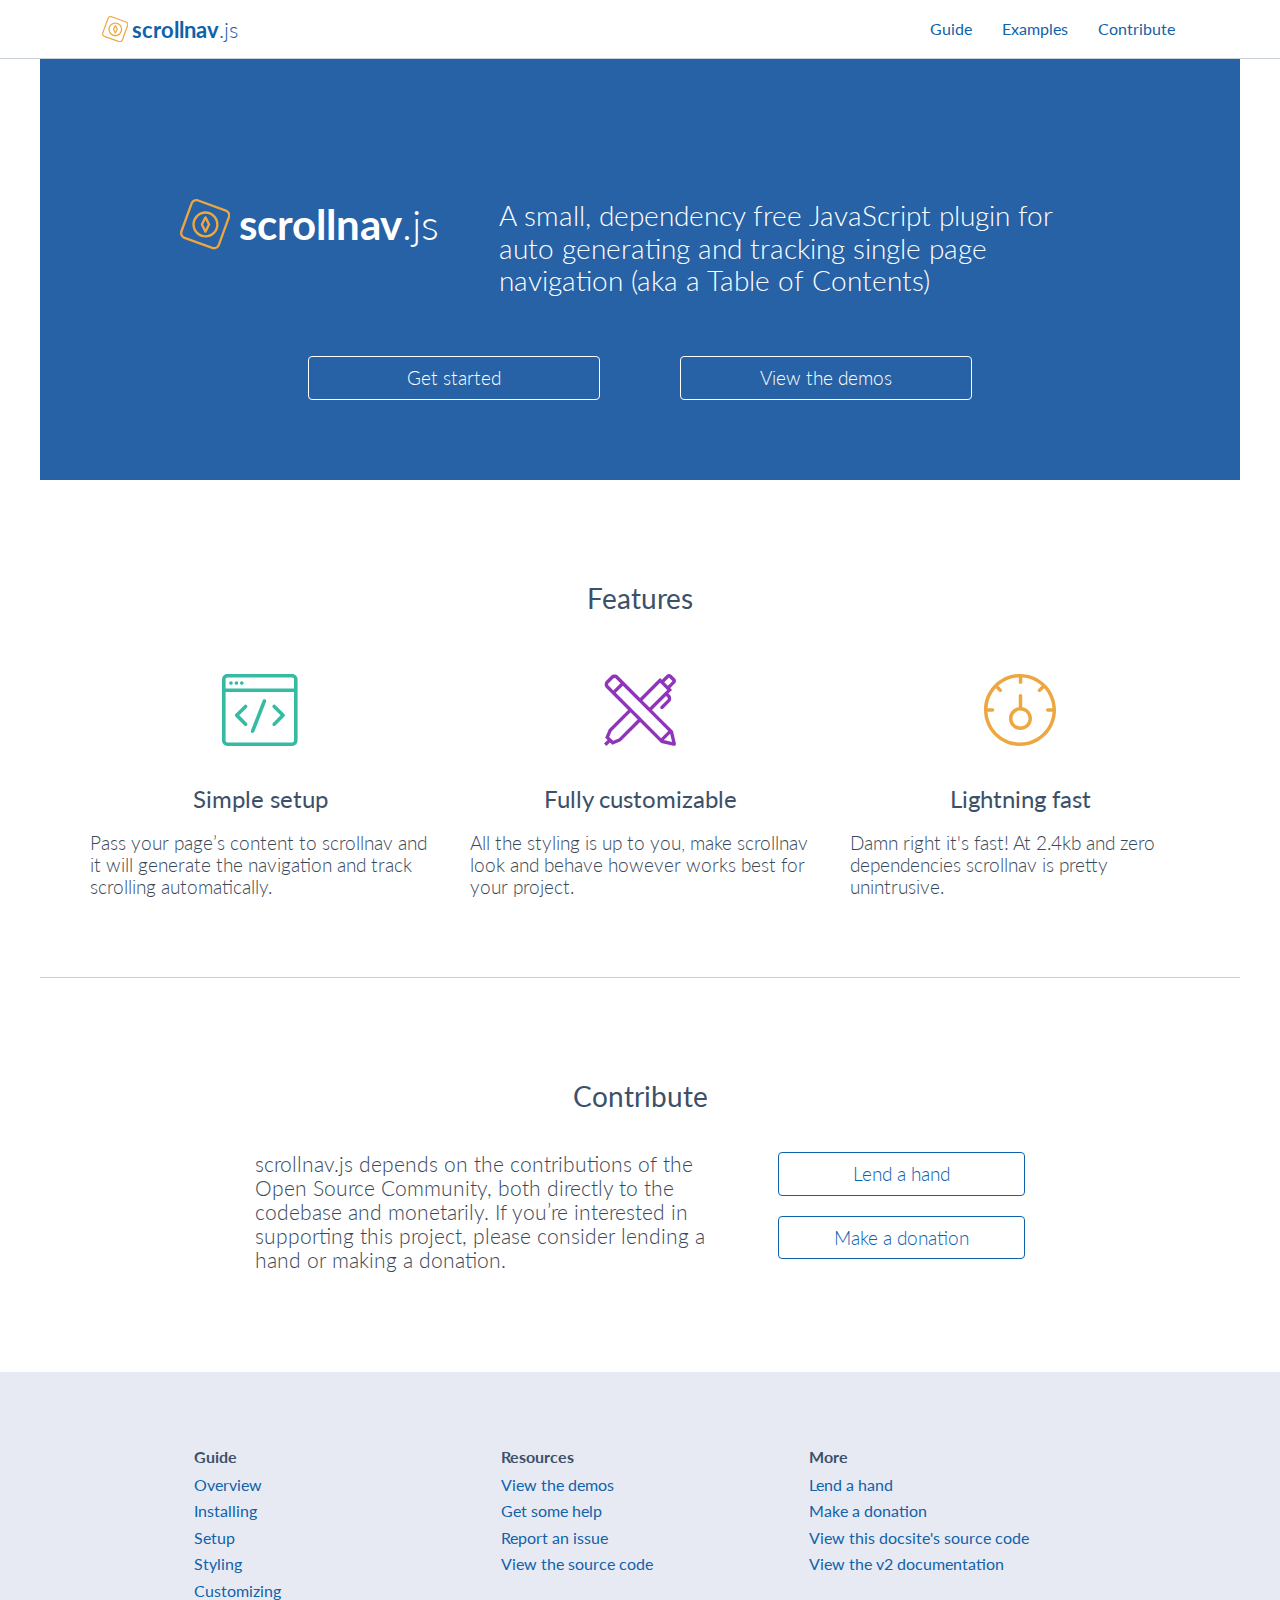
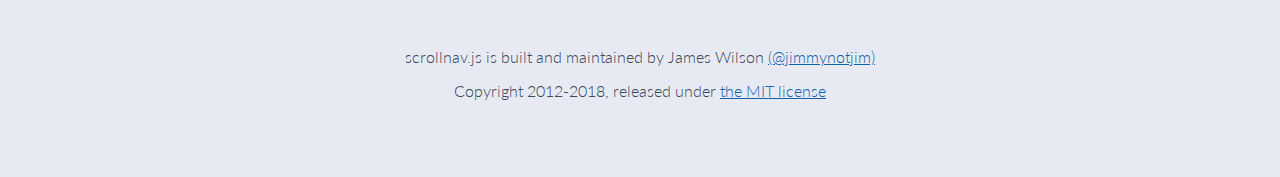
<file: index.html>
<!doctype html>

<!--[if lt IE 7]> <html class="no-js lt-ie10 lt-ie9 lt-ie8 lt-ie7" lang="en"> <![endif]-->
<!--[if IE 7]> <html class="no-js lt-ie10 lt-ie9 lt-ie8" lang="en"> <![endif]-->
<!--[if IE 8]> <html class="no-js lt-ie10 lt-ie9" lang="en"> <![endif]-->
<!--[if IE 9]> <html class="no-js lt-ie10" lang="en"> <![endif]-->
<!--[if gt IE 9]><!--> <html class="no-js" lang="en"> <!--<![endif]-->

  <head><meta name="generator" content="Hexo 3.8.0">
  <meta charset="utf-8">
  <meta http-equiv="X-UA-Compatible" content="IE=edge,chrome=1">
  <meta name="viewport" content="width=device-width, initial-scale=1">

  <title>
    scrollnav.js
  </title>

  <meta property="og:type" content="website">
<meta property="og:title" content="scrollnav.js">
<meta property="og:url" content="http://scrollnav.com/index.html">
<meta property="og:site_name" content="scrollnav.js">
<meta property="og:locale" content="default">
<meta name="twitter:card" content="summary">
<meta name="twitter:title" content="scrollnav.js">

  <link href="https://fonts.googleapis.com/css?family=Lato:300,300i,400,700" rel="stylesheet">

  
  

  <link rel="stylesheet" href="/css/style.css">

  <!-- Global site tag (gtag.js) - Google Analytics -->
  <script async src="https://www.googletagmanager.com/gtag/js?id=UA-33078147-3"></script>
  <script>
    window.dataLayer = window.dataLayer || [];
    function gtag(){dataLayer.push(arguments);}
    gtag('js', new Date());

    gtag('config', 'UA-33078147-3');
  </script>

<link rel="stylesheet" href="/css/prism-base16-ateliersulphurpool.light.css" type="text/css"></head>


  <body>
    <header class="site-header">
  <div class="wrapper">
    <a class="site-logo site-header__logo" href="/">
      <svg class="scrollnav-mark" fill="currentColor" height="1.2em" width="1.2em" viewbox="0 0 24 24" xmlns="http://www.w3.org/2000/svg"><path d="m8.45810435 1.21816105c-.98829768-.35971094-2.08107458.1498593-2.44078552 1.13815698l-4.79915778 13.18557767c-.35971094.9882976.1498593 2.0810745 1.13815698 2.4407855l13.18557767 4.7991577c.9882976.359711 2.0810745-.1498593 2.4407855-1.1381569l4.7991577-13.18557765c.359711-.98829768-.1498593-2.08107458-1.1381569-2.44078552zm.37707668-1.03600967 13.18557767 4.79915778c1.56047.56796464 2.3650546 2.29340185 1.7970899 3.85387187l-4.7991578 13.18557767c-.5679646 1.56047-2.2934018 2.3650546-3.8538718 1.7970899l-13.18557765-4.7991578c-1.56047002-.5679646-2.36505461-2.2934018-1.79708997-3.8538718l4.79915778-13.18557765c.56796464-1.56047002 2.29340185-2.36505461 3.85387187-1.79708997zm7.70586987 16.35889952c-2.4374571 2.4374572-6.389356 2.4374572-8.82681315 0-2.43745715-2.4374571-2.43745715-6.389356 0-8.82681315s6.38935605-2.43745715 8.82681315 0c2.4374572 2.43745715 2.4374572 6.38935605 0 8.82681315zm-.8024375-.8024375c1.9942831-1.9942832 1.9942831-5.227655 0-7.22193809-1.9942832-1.99428312-5.227655-1.99428312-7.22193809 0-1.99428312 1.99428309-1.99428312 5.22765489 0 7.22193809 1.99428309 1.9942831 5.22765489 1.9942831 7.22193809 0zm-3.103463-7.26705736 1.7011676 3.40233526c.0798707.1597412.0798707.3477648 0 .5075061l-1.7011676 3.4023352c-.209104.418208-.8059081.418208-1.0150121 0l-1.70116767-3.4023352c-.07987062-.1597413-.07987062-.3477649 0-.5075061l1.70116767-3.40233526c.209104-.418208.8059081-.418208 1.0150121 0zm-1.5742911 3.65608826 1.066785 2.1335701 1.0667851-2.1335701-1.0667851-2.13357004z"/></svg>

      <span class="site-logo__text"><strong>scrollnav</strong>.js</span>
    </a>
    <nav class="site-nav">
      <ul class="unstyled-list site-nav__list">
        <li class="site-nav__item">
          <a class="site-nav__link" href="/guide/">Guide</a>
        </li>
        <li class="site-nav__item">
          <a class="site-nav__link" href="https://codepen.io/collection/XPjqyK/">Examples</a>
        </li>
        <li class="site-nav__item">
          <a class="site-nav__link" href="/#contribute">Contribute</a>
        </li>
      </ul>
    </nav>
  </div>
</header>


    <main class="container
                 false
                 false
                 container--home
                 false"
    >
      <section class="home-hero wrapper">
  <div class="home-hero__logo">
    <div class="site-logo">
      <svg class="scrollnav-mark" fill="currentColor" height="1.2em" width="1.2em" viewbox="0 0 24 24" xmlns="http://www.w3.org/2000/svg"><path d="m8.45810435 1.21816105c-.98829768-.35971094-2.08107458.1498593-2.44078552 1.13815698l-4.79915778 13.18557767c-.35971094.9882976.1498593 2.0810745 1.13815698 2.4407855l13.18557767 4.7991577c.9882976.359711 2.0810745-.1498593 2.4407855-1.1381569l4.7991577-13.18557765c.359711-.98829768-.1498593-2.08107458-1.1381569-2.44078552zm.37707668-1.03600967 13.18557767 4.79915778c1.56047.56796464 2.3650546 2.29340185 1.7970899 3.85387187l-4.7991578 13.18557767c-.5679646 1.56047-2.2934018 2.3650546-3.8538718 1.7970899l-13.18557765-4.7991578c-1.56047002-.5679646-2.36505461-2.2934018-1.79708997-3.8538718l4.79915778-13.18557765c.56796464-1.56047002 2.29340185-2.36505461 3.85387187-1.79708997zm7.70586987 16.35889952c-2.4374571 2.4374572-6.389356 2.4374572-8.82681315 0-2.43745715-2.4374571-2.43745715-6.389356 0-8.82681315s6.38935605-2.43745715 8.82681315 0c2.4374572 2.43745715 2.4374572 6.38935605 0 8.82681315zm-.8024375-.8024375c1.9942831-1.9942832 1.9942831-5.227655 0-7.22193809-1.9942832-1.99428312-5.227655-1.99428312-7.22193809 0-1.99428312 1.99428309-1.99428312 5.22765489 0 7.22193809 1.99428309 1.9942831 5.22765489 1.9942831 7.22193809 0zm-3.103463-7.26705736 1.7011676 3.40233526c.0798707.1597412.0798707.3477648 0 .5075061l-1.7011676 3.4023352c-.209104.418208-.8059081.418208-1.0150121 0l-1.70116767-3.4023352c-.07987062-.1597413-.07987062-.3477649 0-.5075061l1.70116767-3.40233526c.209104-.418208.8059081-.418208 1.0150121 0zm-1.5742911 3.65608826 1.066785 2.1335701 1.0667851-2.1335701-1.0667851-2.13357004z"/></svg>

      <span class="site-logo__text"><strong>scrollnav</strong>.js</span>
    </div>
  </div>
  <p class="home-hero__description">
    A small, dependency free JavaScript plugin for auto generating and
    tracking single page navigation (aka a Table of Contents)
  </p>
  <ul class="home-hero__links unstyled-list">
    <li>
      <a class="btn btn--outline btn--white" href="/guide/installing.html">
        Get started
      </a>
    </li>
    <li>
      <a class="btn btn--outline btn--white" href="https://codepen.io/collection/XPjqyK/">
        View the demos
      </a>
    </li>
  </ul>
</section>
<section class="home-features wrapper">
  <h2 class="home-features__heading">Features</h2>
  <ul class="home-features__list unstyled-list">
    <li>
        <svg height="72" viewbox="0 0 76 72" width="76" xmlns="http://www.w3.org/2000/svg"><path d="m72 66.5874c0 .999-.8154 1.8126-1.8072 1.8126h-64.7856c-1.0008 0-1.8072-.8064-1.8072-1.8126v-39.5874-7.2-1.8h5.4 10.8 5.4 5.4 22.608 18.792v9zm-66.5928-62.9874h3.5928 10.8 5.4 5.4 39.5928c.9954 0 1.7982.801 1.8054 1.8 0 .0036.0018.0072.0018.0126v8.9874h-41.4-5.4-5.4-10.8-5.4v-8.9874c0-.0054.0018-.009.0018-.0126.0072-.9918.8172-1.8 1.8054-1.8zm70.191 1.8c0 .0036.0018.009.0018.0126v21.5874 39.5874c0 2.9898-2.43 5.4126-5.4072 5.4126h-64.7856c-2.9862 0-5.4072-2.4174-5.4072-5.4126v-39.5874-7.2-14.3874c0-.0036.0018-.009.0018-.0126.0054-2.3454 1.5138-4.3218 3.5982-5.067.567-.2034 1.17-.333 1.8072-.333h3.5928 10.8 5.4 5.4 39.5928c2.9826 0 5.3982 2.4102 5.4054 5.4zm-66.5982 5.39964c.9954 0 1.8-.8046 1.8-1.8s-.8046-1.8-1.8-1.8-1.8.8046-1.8 1.8.8046 1.8 1.8 1.8zm5.4 0c.9954 0 1.8-.8046 1.8-1.8s-.8046-1.8-1.8-1.8-1.8.8046-1.8 1.8.8046 1.8 1.8 1.8zm5.4 0c.9954 0 1.8-.8046 1.8-1.8s-.8046-1.8-1.8-1.8-1.8.8046-1.8 1.8.8046 1.8 1.8 1.8zm33.6726 20.3274c-.0792-.0774-.1782-.1152-.2646-.1764-.702-.4842-1.656-.45-2.2806.1764-.7038.7038-.7038 1.8414 0 2.5452l2.2806 2.2806 5.346 5.346-5.346 5.3496-2.2806 2.2806c-.7038.7002-.7038 1.8414 0 2.5452.6246.6228 1.5786.6624 2.2806.1746.0864-.0594.1854-.0954.2646-.1746l8.901-8.9028c.7038-.702.7038-1.8414 0-2.5452zm-10.40976-5.80428c-.5796-.2268-1.1862-.1044-1.6632.225-.2844.1962-.5346.45-.6696.7956l-.2556.657-6.075 15.5196-5.4756 13.9968c-.3636.9252.0936 1.9692 1.0206 2.331s1.971-.0954 2.3328-1.0188l2.1222-5.4288 7.0002-17.8902 2.682-6.8544c.0846-.216.1152-.4374.1152-.6552 0-.72-.423-1.4004-1.134-1.6776zm-18.18972 8.34948c.7038-.7038.7038-1.8414 0-2.5452s-1.8414-.7038-2.5452 0l-2.5272 2.5272-6.3738 6.372c-.7038.7038-.7038 1.8432 0 2.5452l6.3738 6.3738 2.5272 2.529c.7038.702 1.8414.702 2.5452 0 .7038-.7038.7038-1.845 0-2.5452l-5.0724-5.0742-2.556-2.556 2.556-2.5542z" fill="#35bba1" fill-rule="evenodd"/></svg>
      <h3>
        Simple setup
      </h3>
      <p>
        Pass your page’s content to scrollnav and it will generate the
        navigation and track scrolling automatically.
      </p>
    </li>
    <li>
        <svg height="72" viewbox="0 0 72 72" width="72" xmlns="http://www.w3.org/2000/svg"><path d="m59.8927933 66.0996645 6.3053929-6.3037051 1.8919554 8.1956605zm-21.4562257-20.600542-2.3864629-2.386463-7.1610765-7.1610765-2.3864629-2.3864629-14.7727794-14.7727793 7.1593888-7.1610765 14.7727793 14.7727793 2.3881507 2.3864629 7.1593888 7.1610765 2.3864629 2.386463 18.6427648 18.6427648-7.1593888 7.1610765zm-23.6570373 18.8824237-5.65561335 2.4235932-3.92905636-3.9290563 2.42528092-5.6589889 18.88073599-18.8790482 7.1610765 7.1610765zm-10.2209473-52.7604084c-.64809177-.6497795-.64640403-1.71980598.01012643-2.37802419l4.77292585-4.77292584c.66328142-.66159368 1.72318152-.66328142 2.37802422-.01012644l4.7830523 4.78305228-7.16107652 7.16107649zm51.5317344-2.87084397 7.1610765 7.15938877-17.6554375 17.6554375-7.1593888-7.1627642zm8.9534553-5.37376092c.0050632-.00337548 3.5712557 3.5763189 3.5712557 3.5763189.0101264.01012644-4.7661749 4.77967679-4.7661749 4.77967679l-3.5796944-3.57969437zm3.9695621 53.60427789-21.0292277-21.0292278 14.0284864-14.0284864 1.3147487 1.3164364c.6599059.659906.6599059 1.7282447-.0033755 2.3915262l-6.6226878 6.621c-.6582182.6599059-.6582182 1.7282447 0 2.3864629.659906.659906 1.7282447.659906 2.3864629 0l6.6226878-6.6193123c1.9814056-1.9814056 1.9830933-5.1881096.0050632-7.1661397l-1.3164364-1.3164364 1.2388004-1.2404882 2.386463-2.3864629-1.7890034-1.7890033 4.7763014-4.77630135c1.3248751-1.32825058 1.3113731-3.45648944-.0101265-4.7796768l-3.5661925-3.56619247c-1.3350015-1.33500154-3.4615526-1.32487511-4.777989-.0084387l-4.7763013 4.77630133-1.7906911-1.79069106-2.3864629 2.38646292-17.6537498 17.65374973-21.9439823-21.94229449c-1.9763423-1.97465461-5.17291996-1.96790365-7.15095005.01012643l-4.77292584 4.77292585c-1.97127914 1.97127913-1.98309331 5.17967091-.01012644 7.15095011l4.78305228 4.7830522.45568953.4556896 1.9307734 1.9324611 14.77277932 14.7727793-19.34148875 19.3414888-3.57969439 8.354308 2.38646293 2.3864629-3.57969439 3.5796944 2.38646292 2.3864629 3.57969439-3.5796944 2.38815066 2.3864629 8.35430793-3.5796943 19.3414888-19.3414888 18.6410771 18.6427648 2.3864629 2.3864629 12.2259812 2.8218996c1.8025052.4151838 2.9501677-.7156013 2.5299207-2.5316085z" fill="#9035bb" fill-rule="evenodd"/></svg>
      <h3>
        Fully customizable
      </h3>
      <p>
        All the styling is up to you, make scrollnav look and behave
        however works best for your project.
      </p>
    </li>
    <li>
        <svg height="72" viewbox="0 0 72 72" width="72" xmlns="http://www.w3.org/2000/svg"><path d="m38.25 33.1323017c5.5207256.8428839 9.75 5.6113911 9.75 11.3676983 0 6.3512746-5.1487254 11.5-11.5 11.5s-11.5-5.1487254-11.5-11.5c0-5.7563072 4.2292744-10.5248144 9.75-11.3676983v-11.3823017c0-.9664983.7835017-1.75 1.75-1.75s1.75.7835017 1.75 1.75zm30.2036881 4.6176983h-4.7036881c-.9664983 0-1.75-.7835017-1.75-1.75s.7835017-1.75 1.75-1.75h4.7036881c-.4084045-7.6971151-3.4949409-14.6837635-8.3448192-20.0451604l-3.3965583 3.3965583c-.6834175.6834175-1.7914562.6834175-2.4748737 0s-.6834175-1.7914562 0-2.4748737l3.3879208-3.3879209c-5.2216575-4.65759769-11.9565048-7.65463744-19.3753577-8.16193512v4.67333182c0 .96649831-.7835017 1.75-1.75 1.75s-1.75-.78350169-1.75-1.75v-4.72640403c-7.853732.29700444-14.9939942 3.38084614-20.4604001 8.29113023l3.311798 3.311798c.6834175.6834175.6834175 1.7914562 0 2.4748737s-1.7914562.6834175-2.4748737 0l-3.311798-3.311798c-4.80587946 5.3501767-7.86216006 12.303786-8.26841431 19.9604001h4.95368811c.96649831 0 1.75.7835017 1.75 1.75s-.78350169 1.75-1.75 1.75h-4.95368811c.90920023 17.1355631 15.09153311 30.75 32.45368811 30.75s31.5444879-13.6144369 32.4536881-30.75zm-32.4536881 34.25c-19.882251 0-36-16.117749-36-36s16.117749-36 36-36 36 16.117749 36 36-16.117749 36-36 36zm.5-19.5c4.418278 0 8-3.581722 8-8s-3.581722-8-8-8-8 3.581722-8 8 3.581722 8 8 8z" fill="#eda640"/></svg>
        <h3>
          Lightning fast
        </h3>
        <p>
          Damn right it's fast! At 2.4kb and zero dependencies scrollnav
          is pretty unintrusive.
        </p>
    </li>
  </ul>
</section>

<section class="home-contribute wrapper">
  <h2 class="home-contribute__heading" id="contribute">Contribute</h2>
  <div class="home-contribute__content">
    <p class="home-contribute__description">
      scrollnav.js depends on the contributions of the Open Source Community,
      both directly to the codebase and monetarily. If you’re interested in
      supporting this project, please consider lending a hand or making a
      donation.
    </p>
    <ul class="home-contribute__links unstyled-list">
      <li>
        <a class="btn btn--outline" href="https://github.com/jimmynotjim/scrollnav/blob/master/CONTRIBUTING.md">
          Lend a hand
        </a>
      </li>
      <li>
        <a class="btn btn--outline" href="https://www.paypal.me/jimmynotjim">
          Make a donation
        </a>
      </li>
    </ul>
  </div>
</section>

    </main>

    <footer class="site-footer">
  <div class="wrapper">
    <nav class="footer-nav">
      <section>
        <h3 class="footer-nav__heading">Guide</h3>
        <ul class="unstyled-list">
          
            <li class="footer-nav__item">
              <a href="/guide/index.html" class="footer-nav__link">
                Overview
              </a>
            </li>
          
            <li class="footer-nav__item">
              <a href="/guide/installing.html" class="footer-nav__link">
                Installing
              </a>
            </li>
          
            <li class="footer-nav__item">
              <a href="/guide/setup.html" class="footer-nav__link">
                Setup
              </a>
            </li>
          
            <li class="footer-nav__item">
              <a href="/guide/styling.html" class="footer-nav__link">
                Styling
              </a>
            </li>
          
            <li class="footer-nav__item">
              <a href="/guide/customizing.html" class="footer-nav__link">
                Customizing
              </a>
            </li>
          
        </ul>
      </section>
      <section>
        <h3 class="footer-nav__heading">Resources</h3>
        <ul class="unstyled-list">
          <li class="footer-nav__item">
            <a class="footer-nav__link" href="https://codepen.io/collection/XPjqyK/">
              View the demos
            </a>
          </li>
          <li class="footer-nav__item">
            <a class="footer-nav__link" href="https://stackoverflow.com/search?tab=newest&q=scrollnav.js">
              Get some help
            </a>
          </li>
          <li class="footer-nav__item">
            <a class="footer-nav__link" href="https://github.com/jimmynotjim/scrollnav/issues/new">
              Report an issue
            </a>
          </li>
          <li class="footer-nav__item">
            <a class="footer-nav__link" href="https://github.com/jimmynotjim/scrollnav">
              View the source code
            </a>
          </li>
        </ul>
      </section>
      <section>
        <h3 class="footer-nav__heading">More</h3>
        <ul class="unstyled-list">
          <li class="footer-nav__item">
              <a class="footer-nav__link" href="https://github.com/jimmynotjim/scrollnav/blob/master/CONTRIBUTING.md">
                Lend a hand
            </a>
          </li>
          <li class="footer-nav__item">
            <a class="footer-nav__link" href="https://www.paypal.me/jimmynotjim">
              Make a donation
            </a>
          </li>
          <li class="footer-nav__item">
            <a class="footer-nav__link" href="https://github.com/jimmynotjim/scrollnav.com">
              View this docsite's source code
            </a>
          </li>
          <li class="footer-nav__item">
            <a class="footer-nav__link" href="/v2/">
              View the v2 documentation
            </a>
          </li>
        </ul>
      </section>
    </nav>
    <div class="footer-meta">
      <p>scrollnav.js is built and maintained by James Wilson <a href="https://github.com/jimmynotjim/">(@jimmynotjim)</a></p>
      <p>Copyright 2012-2018, released under <a href="https://opensource.org/licenses/MIT">the MIT license</a></p>
    </div>
  </div>
</footer>





  </body>

</html>
</file>
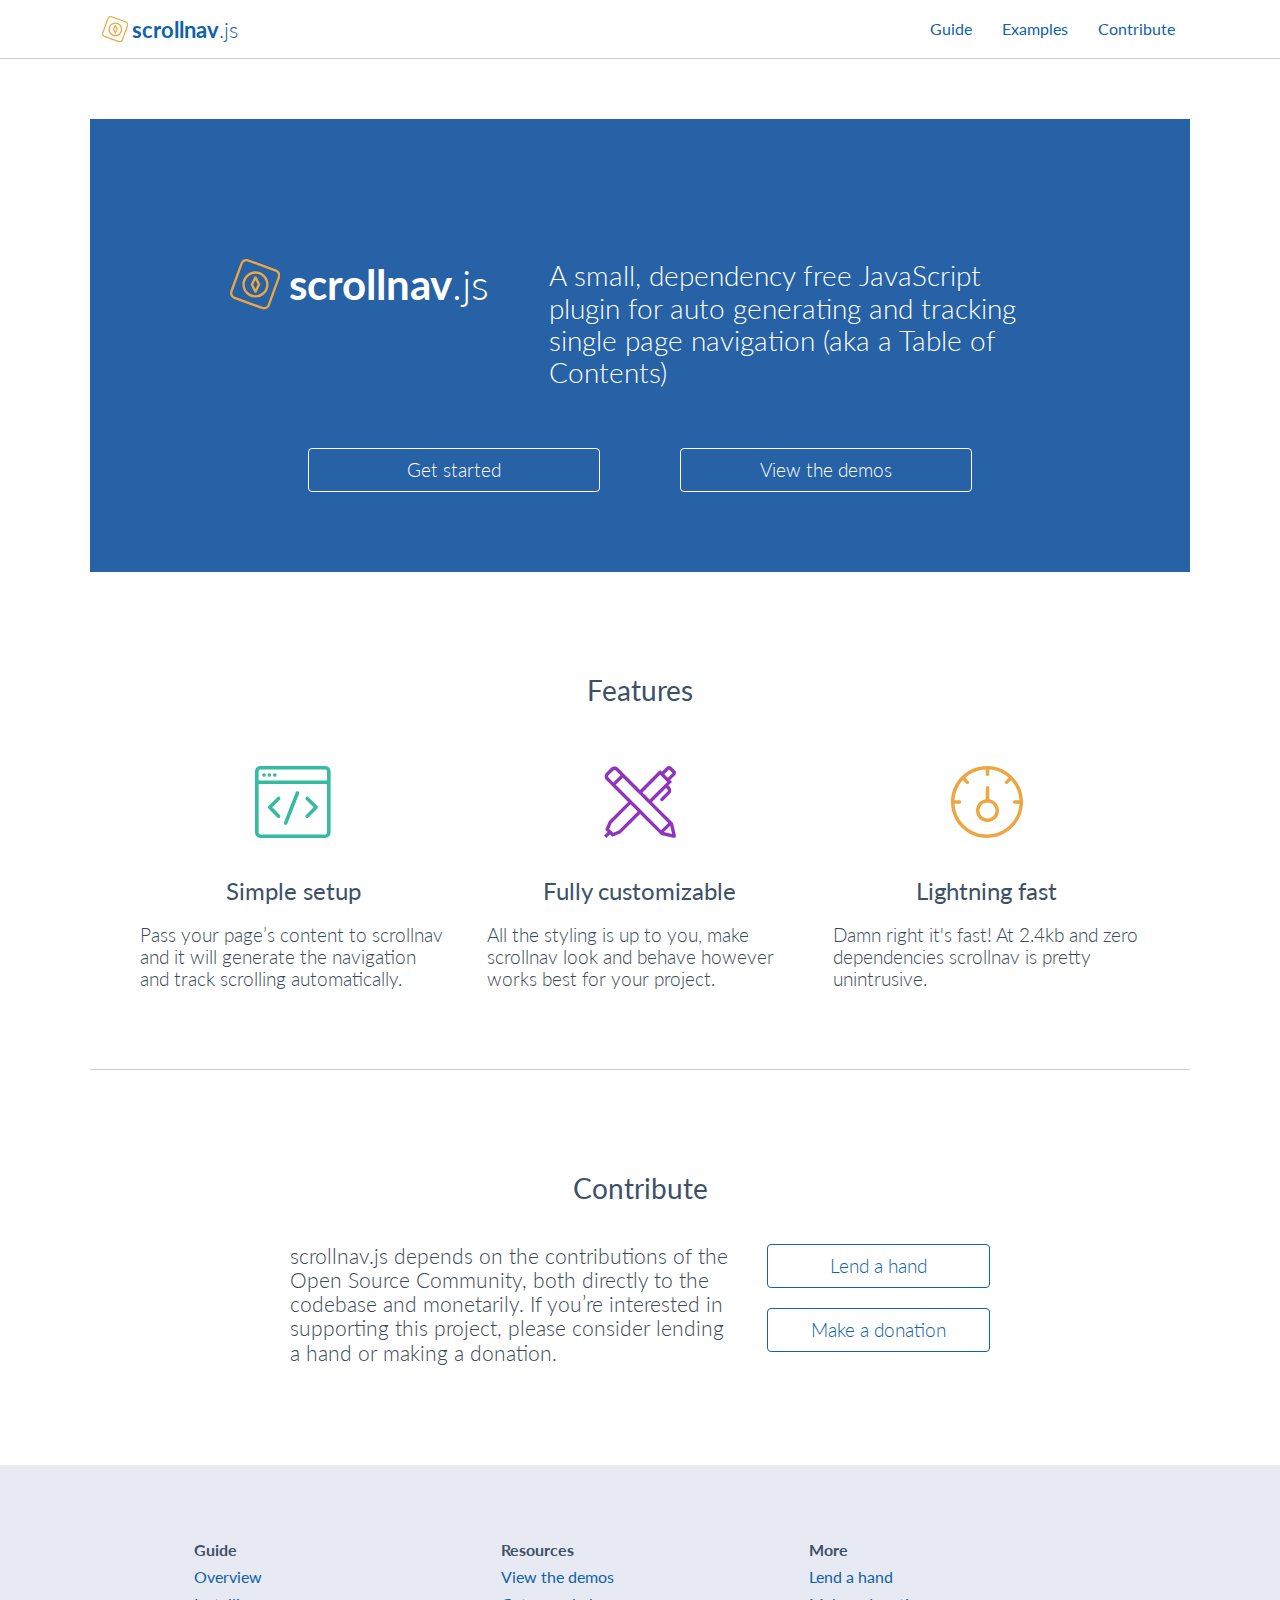
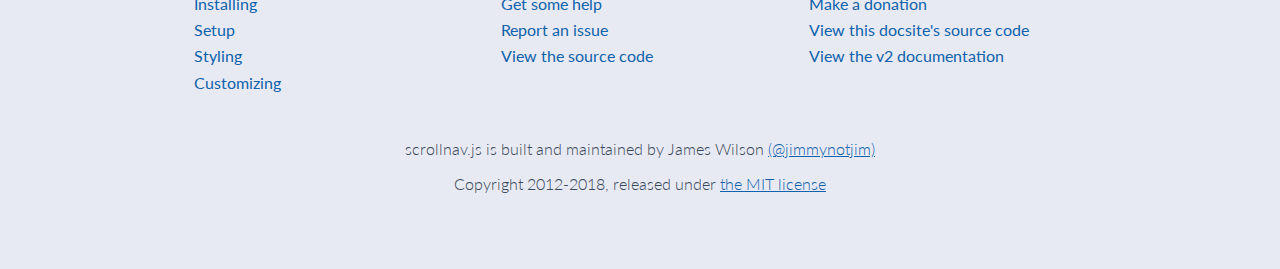
<file: archives/index.html>
<!doctype html>

<!--[if lt IE 7]> <html class="no-js lt-ie10 lt-ie9 lt-ie8 lt-ie7" lang="en"> <![endif]-->
<!--[if IE 7]> <html class="no-js lt-ie10 lt-ie9 lt-ie8" lang="en"> <![endif]-->
<!--[if IE 8]> <html class="no-js lt-ie10 lt-ie9" lang="en"> <![endif]-->
<!--[if IE 9]> <html class="no-js lt-ie10" lang="en"> <![endif]-->
<!--[if gt IE 9]><!--> <html class="no-js" lang="en"> <!--<![endif]-->

  <head><meta name="generator" content="Hexo 3.8.0">
  <meta charset="utf-8">
  <meta http-equiv="X-UA-Compatible" content="IE=edge,chrome=1">
  <meta name="viewport" content="width=device-width, initial-scale=1">

  <title>
    scrollnav.js
  </title>

  <meta property="og:type" content="website">
<meta property="og:title" content="scrollnav.js">
<meta property="og:url" content="http://scrollnav.com/archives/index.html">
<meta property="og:site_name" content="scrollnav.js">
<meta property="og:locale" content="default">
<meta name="twitter:card" content="summary">
<meta name="twitter:title" content="scrollnav.js">

  <link href="https://fonts.googleapis.com/css?family=Lato:300,300i,400,700" rel="stylesheet">

  
  

  <link rel="stylesheet" href="/css/style.css">

  <!-- Global site tag (gtag.js) - Google Analytics -->
  <script async src="https://www.googletagmanager.com/gtag/js?id=UA-33078147-3"></script>
  <script>
    window.dataLayer = window.dataLayer || [];
    function gtag(){dataLayer.push(arguments);}
    gtag('js', new Date());

    gtag('config', 'UA-33078147-3');
  </script>

<link rel="stylesheet" href="/css/prism-base16-ateliersulphurpool.light.css" type="text/css"></head>


  <body>
    <header class="site-header">
  <div class="wrapper">
    <a class="site-logo site-header__logo" href="/">
      <svg class="scrollnav-mark" fill="currentColor" height="1.2em" width="1.2em" viewbox="0 0 24 24" xmlns="http://www.w3.org/2000/svg"><path d="m8.45810435 1.21816105c-.98829768-.35971094-2.08107458.1498593-2.44078552 1.13815698l-4.79915778 13.18557767c-.35971094.9882976.1498593 2.0810745 1.13815698 2.4407855l13.18557767 4.7991577c.9882976.359711 2.0810745-.1498593 2.4407855-1.1381569l4.7991577-13.18557765c.359711-.98829768-.1498593-2.08107458-1.1381569-2.44078552zm.37707668-1.03600967 13.18557767 4.79915778c1.56047.56796464 2.3650546 2.29340185 1.7970899 3.85387187l-4.7991578 13.18557767c-.5679646 1.56047-2.2934018 2.3650546-3.8538718 1.7970899l-13.18557765-4.7991578c-1.56047002-.5679646-2.36505461-2.2934018-1.79708997-3.8538718l4.79915778-13.18557765c.56796464-1.56047002 2.29340185-2.36505461 3.85387187-1.79708997zm7.70586987 16.35889952c-2.4374571 2.4374572-6.389356 2.4374572-8.82681315 0-2.43745715-2.4374571-2.43745715-6.389356 0-8.82681315s6.38935605-2.43745715 8.82681315 0c2.4374572 2.43745715 2.4374572 6.38935605 0 8.82681315zm-.8024375-.8024375c1.9942831-1.9942832 1.9942831-5.227655 0-7.22193809-1.9942832-1.99428312-5.227655-1.99428312-7.22193809 0-1.99428312 1.99428309-1.99428312 5.22765489 0 7.22193809 1.99428309 1.9942831 5.22765489 1.9942831 7.22193809 0zm-3.103463-7.26705736 1.7011676 3.40233526c.0798707.1597412.0798707.3477648 0 .5075061l-1.7011676 3.4023352c-.209104.418208-.8059081.418208-1.0150121 0l-1.70116767-3.4023352c-.07987062-.1597413-.07987062-.3477649 0-.5075061l1.70116767-3.40233526c.209104-.418208.8059081-.418208 1.0150121 0zm-1.5742911 3.65608826 1.066785 2.1335701 1.0667851-2.1335701-1.0667851-2.13357004z"/></svg>

      <span class="site-logo__text"><strong>scrollnav</strong>.js</span>
    </a>
    <nav class="site-nav">
      <ul class="unstyled-list site-nav__list">
        <li class="site-nav__item">
          <a class="site-nav__link" href="/guide/">Guide</a>
        </li>
        <li class="site-nav__item">
          <a class="site-nav__link" href="https://codepen.io/collection/XPjqyK/">Examples</a>
        </li>
        <li class="site-nav__item">
          <a class="site-nav__link" href="/#contribute">Contribute</a>
        </li>
      </ul>
    </nav>
  </div>
</header>


    <main class="container
                 false
                 false
                 
                 wrapper"
    >
      <section class="home-hero wrapper">
  <div class="home-hero__logo">
    <div class="site-logo">
      <svg class="scrollnav-mark" fill="currentColor" height="1.2em" width="1.2em" viewbox="0 0 24 24" xmlns="http://www.w3.org/2000/svg"><path d="m8.45810435 1.21816105c-.98829768-.35971094-2.08107458.1498593-2.44078552 1.13815698l-4.79915778 13.18557767c-.35971094.9882976.1498593 2.0810745 1.13815698 2.4407855l13.18557767 4.7991577c.9882976.359711 2.0810745-.1498593 2.4407855-1.1381569l4.7991577-13.18557765c.359711-.98829768-.1498593-2.08107458-1.1381569-2.44078552zm.37707668-1.03600967 13.18557767 4.79915778c1.56047.56796464 2.3650546 2.29340185 1.7970899 3.85387187l-4.7991578 13.18557767c-.5679646 1.56047-2.2934018 2.3650546-3.8538718 1.7970899l-13.18557765-4.7991578c-1.56047002-.5679646-2.36505461-2.2934018-1.79708997-3.8538718l4.79915778-13.18557765c.56796464-1.56047002 2.29340185-2.36505461 3.85387187-1.79708997zm7.70586987 16.35889952c-2.4374571 2.4374572-6.389356 2.4374572-8.82681315 0-2.43745715-2.4374571-2.43745715-6.389356 0-8.82681315s6.38935605-2.43745715 8.82681315 0c2.4374572 2.43745715 2.4374572 6.38935605 0 8.82681315zm-.8024375-.8024375c1.9942831-1.9942832 1.9942831-5.227655 0-7.22193809-1.9942832-1.99428312-5.227655-1.99428312-7.22193809 0-1.99428312 1.99428309-1.99428312 5.22765489 0 7.22193809 1.99428309 1.9942831 5.22765489 1.9942831 7.22193809 0zm-3.103463-7.26705736 1.7011676 3.40233526c.0798707.1597412.0798707.3477648 0 .5075061l-1.7011676 3.4023352c-.209104.418208-.8059081.418208-1.0150121 0l-1.70116767-3.4023352c-.07987062-.1597413-.07987062-.3477649 0-.5075061l1.70116767-3.40233526c.209104-.418208.8059081-.418208 1.0150121 0zm-1.5742911 3.65608826 1.066785 2.1335701 1.0667851-2.1335701-1.0667851-2.13357004z"/></svg>

      <span class="site-logo__text"><strong>scrollnav</strong>.js</span>
    </div>
  </div>
  <p class="home-hero__description">
    A small, dependency free JavaScript plugin for auto generating and
    tracking single page navigation (aka a Table of Contents)
  </p>
  <ul class="home-hero__links unstyled-list">
    <li>
      <a class="btn btn--outline btn--white" href="/guide/installing.html">
        Get started
      </a>
    </li>
    <li>
      <a class="btn btn--outline btn--white" href="https://codepen.io/collection/XPjqyK/">
        View the demos
      </a>
    </li>
  </ul>
</section>
<section class="home-features wrapper">
  <h2 class="home-features__heading">Features</h2>
  <ul class="home-features__list unstyled-list">
    <li>
        <svg height="72" viewbox="0 0 76 72" width="76" xmlns="http://www.w3.org/2000/svg"><path d="m72 66.5874c0 .999-.8154 1.8126-1.8072 1.8126h-64.7856c-1.0008 0-1.8072-.8064-1.8072-1.8126v-39.5874-7.2-1.8h5.4 10.8 5.4 5.4 22.608 18.792v9zm-66.5928-62.9874h3.5928 10.8 5.4 5.4 39.5928c.9954 0 1.7982.801 1.8054 1.8 0 .0036.0018.0072.0018.0126v8.9874h-41.4-5.4-5.4-10.8-5.4v-8.9874c0-.0054.0018-.009.0018-.0126.0072-.9918.8172-1.8 1.8054-1.8zm70.191 1.8c0 .0036.0018.009.0018.0126v21.5874 39.5874c0 2.9898-2.43 5.4126-5.4072 5.4126h-64.7856c-2.9862 0-5.4072-2.4174-5.4072-5.4126v-39.5874-7.2-14.3874c0-.0036.0018-.009.0018-.0126.0054-2.3454 1.5138-4.3218 3.5982-5.067.567-.2034 1.17-.333 1.8072-.333h3.5928 10.8 5.4 5.4 39.5928c2.9826 0 5.3982 2.4102 5.4054 5.4zm-66.5982 5.39964c.9954 0 1.8-.8046 1.8-1.8s-.8046-1.8-1.8-1.8-1.8.8046-1.8 1.8.8046 1.8 1.8 1.8zm5.4 0c.9954 0 1.8-.8046 1.8-1.8s-.8046-1.8-1.8-1.8-1.8.8046-1.8 1.8.8046 1.8 1.8 1.8zm5.4 0c.9954 0 1.8-.8046 1.8-1.8s-.8046-1.8-1.8-1.8-1.8.8046-1.8 1.8.8046 1.8 1.8 1.8zm33.6726 20.3274c-.0792-.0774-.1782-.1152-.2646-.1764-.702-.4842-1.656-.45-2.2806.1764-.7038.7038-.7038 1.8414 0 2.5452l2.2806 2.2806 5.346 5.346-5.346 5.3496-2.2806 2.2806c-.7038.7002-.7038 1.8414 0 2.5452.6246.6228 1.5786.6624 2.2806.1746.0864-.0594.1854-.0954.2646-.1746l8.901-8.9028c.7038-.702.7038-1.8414 0-2.5452zm-10.40976-5.80428c-.5796-.2268-1.1862-.1044-1.6632.225-.2844.1962-.5346.45-.6696.7956l-.2556.657-6.075 15.5196-5.4756 13.9968c-.3636.9252.0936 1.9692 1.0206 2.331s1.971-.0954 2.3328-1.0188l2.1222-5.4288 7.0002-17.8902 2.682-6.8544c.0846-.216.1152-.4374.1152-.6552 0-.72-.423-1.4004-1.134-1.6776zm-18.18972 8.34948c.7038-.7038.7038-1.8414 0-2.5452s-1.8414-.7038-2.5452 0l-2.5272 2.5272-6.3738 6.372c-.7038.7038-.7038 1.8432 0 2.5452l6.3738 6.3738 2.5272 2.529c.7038.702 1.8414.702 2.5452 0 .7038-.7038.7038-1.845 0-2.5452l-5.0724-5.0742-2.556-2.556 2.556-2.5542z" fill="#35bba1" fill-rule="evenodd"/></svg>
      <h3>
        Simple setup
      </h3>
      <p>
        Pass your page’s content to scrollnav and it will generate the
        navigation and track scrolling automatically.
      </p>
    </li>
    <li>
        <svg height="72" viewbox="0 0 72 72" width="72" xmlns="http://www.w3.org/2000/svg"><path d="m59.8927933 66.0996645 6.3053929-6.3037051 1.8919554 8.1956605zm-21.4562257-20.600542-2.3864629-2.386463-7.1610765-7.1610765-2.3864629-2.3864629-14.7727794-14.7727793 7.1593888-7.1610765 14.7727793 14.7727793 2.3881507 2.3864629 7.1593888 7.1610765 2.3864629 2.386463 18.6427648 18.6427648-7.1593888 7.1610765zm-23.6570373 18.8824237-5.65561335 2.4235932-3.92905636-3.9290563 2.42528092-5.6589889 18.88073599-18.8790482 7.1610765 7.1610765zm-10.2209473-52.7604084c-.64809177-.6497795-.64640403-1.71980598.01012643-2.37802419l4.77292585-4.77292584c.66328142-.66159368 1.72318152-.66328142 2.37802422-.01012644l4.7830523 4.78305228-7.16107652 7.16107649zm51.5317344-2.87084397 7.1610765 7.15938877-17.6554375 17.6554375-7.1593888-7.1627642zm8.9534553-5.37376092c.0050632-.00337548 3.5712557 3.5763189 3.5712557 3.5763189.0101264.01012644-4.7661749 4.77967679-4.7661749 4.77967679l-3.5796944-3.57969437zm3.9695621 53.60427789-21.0292277-21.0292278 14.0284864-14.0284864 1.3147487 1.3164364c.6599059.659906.6599059 1.7282447-.0033755 2.3915262l-6.6226878 6.621c-.6582182.6599059-.6582182 1.7282447 0 2.3864629.659906.659906 1.7282447.659906 2.3864629 0l6.6226878-6.6193123c1.9814056-1.9814056 1.9830933-5.1881096.0050632-7.1661397l-1.3164364-1.3164364 1.2388004-1.2404882 2.386463-2.3864629-1.7890034-1.7890033 4.7763014-4.77630135c1.3248751-1.32825058 1.3113731-3.45648944-.0101265-4.7796768l-3.5661925-3.56619247c-1.3350015-1.33500154-3.4615526-1.32487511-4.777989-.0084387l-4.7763013 4.77630133-1.7906911-1.79069106-2.3864629 2.38646292-17.6537498 17.65374973-21.9439823-21.94229449c-1.9763423-1.97465461-5.17291996-1.96790365-7.15095005.01012643l-4.77292584 4.77292585c-1.97127914 1.97127913-1.98309331 5.17967091-.01012644 7.15095011l4.78305228 4.7830522.45568953.4556896 1.9307734 1.9324611 14.77277932 14.7727793-19.34148875 19.3414888-3.57969439 8.354308 2.38646293 2.3864629-3.57969439 3.5796944 2.38646292 2.3864629 3.57969439-3.5796944 2.38815066 2.3864629 8.35430793-3.5796943 19.3414888-19.3414888 18.6410771 18.6427648 2.3864629 2.3864629 12.2259812 2.8218996c1.8025052.4151838 2.9501677-.7156013 2.5299207-2.5316085z" fill="#9035bb" fill-rule="evenodd"/></svg>
      <h3>
        Fully customizable
      </h3>
      <p>
        All the styling is up to you, make scrollnav look and behave
        however works best for your project.
      </p>
    </li>
    <li>
        <svg height="72" viewbox="0 0 72 72" width="72" xmlns="http://www.w3.org/2000/svg"><path d="m38.25 33.1323017c5.5207256.8428839 9.75 5.6113911 9.75 11.3676983 0 6.3512746-5.1487254 11.5-11.5 11.5s-11.5-5.1487254-11.5-11.5c0-5.7563072 4.2292744-10.5248144 9.75-11.3676983v-11.3823017c0-.9664983.7835017-1.75 1.75-1.75s1.75.7835017 1.75 1.75zm30.2036881 4.6176983h-4.7036881c-.9664983 0-1.75-.7835017-1.75-1.75s.7835017-1.75 1.75-1.75h4.7036881c-.4084045-7.6971151-3.4949409-14.6837635-8.3448192-20.0451604l-3.3965583 3.3965583c-.6834175.6834175-1.7914562.6834175-2.4748737 0s-.6834175-1.7914562 0-2.4748737l3.3879208-3.3879209c-5.2216575-4.65759769-11.9565048-7.65463744-19.3753577-8.16193512v4.67333182c0 .96649831-.7835017 1.75-1.75 1.75s-1.75-.78350169-1.75-1.75v-4.72640403c-7.853732.29700444-14.9939942 3.38084614-20.4604001 8.29113023l3.311798 3.311798c.6834175.6834175.6834175 1.7914562 0 2.4748737s-1.7914562.6834175-2.4748737 0l-3.311798-3.311798c-4.80587946 5.3501767-7.86216006 12.303786-8.26841431 19.9604001h4.95368811c.96649831 0 1.75.7835017 1.75 1.75s-.78350169 1.75-1.75 1.75h-4.95368811c.90920023 17.1355631 15.09153311 30.75 32.45368811 30.75s31.5444879-13.6144369 32.4536881-30.75zm-32.4536881 34.25c-19.882251 0-36-16.117749-36-36s16.117749-36 36-36 36 16.117749 36 36-16.117749 36-36 36zm.5-19.5c4.418278 0 8-3.581722 8-8s-3.581722-8-8-8-8 3.581722-8 8 3.581722 8 8 8z" fill="#eda640"/></svg>
        <h3>
          Lightning fast
        </h3>
        <p>
          Damn right it's fast! At 2.4kb and zero dependencies scrollnav
          is pretty unintrusive.
        </p>
    </li>
  </ul>
</section>

<section class="home-contribute wrapper">
  <h2 class="home-contribute__heading" id="contribute">Contribute</h2>
  <div class="home-contribute__content">
    <p class="home-contribute__description">
      scrollnav.js depends on the contributions of the Open Source Community,
      both directly to the codebase and monetarily. If you’re interested in
      supporting this project, please consider lending a hand or making a
      donation.
    </p>
    <ul class="home-contribute__links unstyled-list">
      <li>
        <a class="btn btn--outline" href="https://github.com/jimmynotjim/scrollnav/blob/master/CONTRIBUTING.md">
          Lend a hand
        </a>
      </li>
      <li>
        <a class="btn btn--outline" href="https://www.paypal.me/jimmynotjim">
          Make a donation
        </a>
      </li>
    </ul>
  </div>
</section>

    </main>

    <footer class="site-footer">
  <div class="wrapper">
    <nav class="footer-nav">
      <section>
        <h3 class="footer-nav__heading">Guide</h3>
        <ul class="unstyled-list">
          
            <li class="footer-nav__item">
              <a href="/guide/index.html" class="footer-nav__link">
                Overview
              </a>
            </li>
          
            <li class="footer-nav__item">
              <a href="/guide/installing.html" class="footer-nav__link">
                Installing
              </a>
            </li>
          
            <li class="footer-nav__item">
              <a href="/guide/setup.html" class="footer-nav__link">
                Setup
              </a>
            </li>
          
            <li class="footer-nav__item">
              <a href="/guide/styling.html" class="footer-nav__link">
                Styling
              </a>
            </li>
          
            <li class="footer-nav__item">
              <a href="/guide/customizing.html" class="footer-nav__link">
                Customizing
              </a>
            </li>
          
        </ul>
      </section>
      <section>
        <h3 class="footer-nav__heading">Resources</h3>
        <ul class="unstyled-list">
          <li class="footer-nav__item">
            <a class="footer-nav__link" href="https://codepen.io/collection/XPjqyK/">
              View the demos
            </a>
          </li>
          <li class="footer-nav__item">
            <a class="footer-nav__link" href="https://stackoverflow.com/search?tab=newest&q=scrollnav.js">
              Get some help
            </a>
          </li>
          <li class="footer-nav__item">
            <a class="footer-nav__link" href="https://github.com/jimmynotjim/scrollnav/issues/new">
              Report an issue
            </a>
          </li>
          <li class="footer-nav__item">
            <a class="footer-nav__link" href="https://github.com/jimmynotjim/scrollnav">
              View the source code
            </a>
          </li>
        </ul>
      </section>
      <section>
        <h3 class="footer-nav__heading">More</h3>
        <ul class="unstyled-list">
          <li class="footer-nav__item">
              <a class="footer-nav__link" href="https://github.com/jimmynotjim/scrollnav/blob/master/CONTRIBUTING.md">
                Lend a hand
            </a>
          </li>
          <li class="footer-nav__item">
            <a class="footer-nav__link" href="https://www.paypal.me/jimmynotjim">
              Make a donation
            </a>
          </li>
          <li class="footer-nav__item">
            <a class="footer-nav__link" href="https://github.com/jimmynotjim/scrollnav.com">
              View this docsite's source code
            </a>
          </li>
          <li class="footer-nav__item">
            <a class="footer-nav__link" href="/v2/">
              View the v2 documentation
            </a>
          </li>
        </ul>
      </section>
    </nav>
    <div class="footer-meta">
      <p>scrollnav.js is built and maintained by James Wilson <a href="https://github.com/jimmynotjim/">(@jimmynotjim)</a></p>
      <p>Copyright 2012-2018, released under <a href="https://opensource.org/licenses/MIT">the MIT license</a></p>
    </div>
  </div>
</footer>





  </body>

</html>
</file>
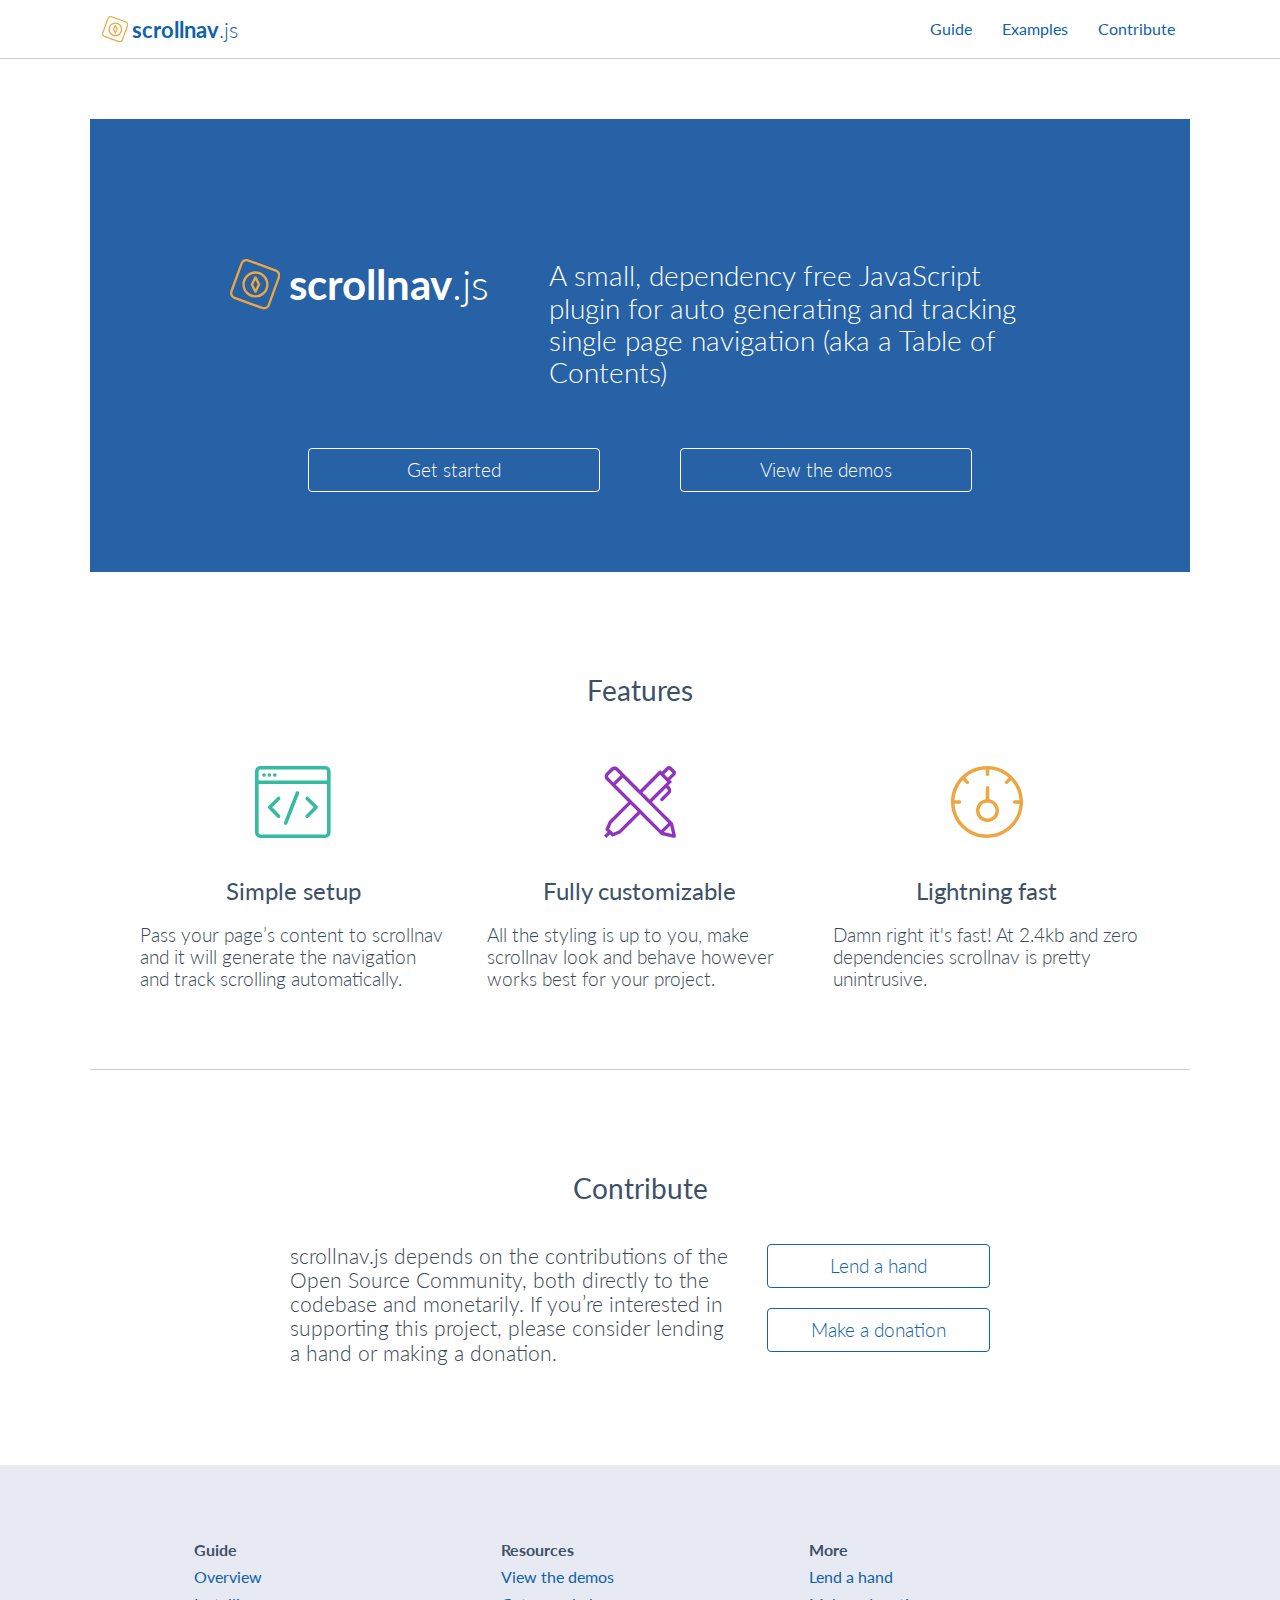
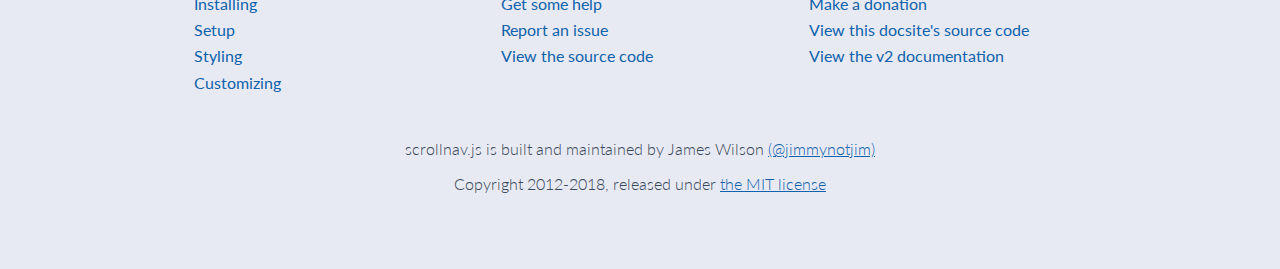
<file: archives/2018/index.html>
<!doctype html>

<!--[if lt IE 7]> <html class="no-js lt-ie10 lt-ie9 lt-ie8 lt-ie7" lang="en"> <![endif]-->
<!--[if IE 7]> <html class="no-js lt-ie10 lt-ie9 lt-ie8" lang="en"> <![endif]-->
<!--[if IE 8]> <html class="no-js lt-ie10 lt-ie9" lang="en"> <![endif]-->
<!--[if IE 9]> <html class="no-js lt-ie10" lang="en"> <![endif]-->
<!--[if gt IE 9]><!--> <html class="no-js" lang="en"> <!--<![endif]-->

  <head><meta name="generator" content="Hexo 3.8.0">
  <meta charset="utf-8">
  <meta http-equiv="X-UA-Compatible" content="IE=edge,chrome=1">
  <meta name="viewport" content="width=device-width, initial-scale=1">

  <title>
    scrollnav.js
  </title>

  <meta property="og:type" content="website">
<meta property="og:title" content="scrollnav.js">
<meta property="og:url" content="http://scrollnav.com/archives/2018/index.html">
<meta property="og:site_name" content="scrollnav.js">
<meta property="og:locale" content="default">
<meta name="twitter:card" content="summary">
<meta name="twitter:title" content="scrollnav.js">

  <link href="https://fonts.googleapis.com/css?family=Lato:300,300i,400,700" rel="stylesheet">

  
  

  <link rel="stylesheet" href="/css/style.css">

  <!-- Global site tag (gtag.js) - Google Analytics -->
  <script async src="https://www.googletagmanager.com/gtag/js?id=UA-33078147-3"></script>
  <script>
    window.dataLayer = window.dataLayer || [];
    function gtag(){dataLayer.push(arguments);}
    gtag('js', new Date());

    gtag('config', 'UA-33078147-3');
  </script>

<link rel="stylesheet" href="/css/prism-base16-ateliersulphurpool.light.css" type="text/css"></head>


  <body>
    <header class="site-header">
  <div class="wrapper">
    <a class="site-logo site-header__logo" href="/">
      <svg class="scrollnav-mark" fill="currentColor" height="1.2em" width="1.2em" viewbox="0 0 24 24" xmlns="http://www.w3.org/2000/svg"><path d="m8.45810435 1.21816105c-.98829768-.35971094-2.08107458.1498593-2.44078552 1.13815698l-4.79915778 13.18557767c-.35971094.9882976.1498593 2.0810745 1.13815698 2.4407855l13.18557767 4.7991577c.9882976.359711 2.0810745-.1498593 2.4407855-1.1381569l4.7991577-13.18557765c.359711-.98829768-.1498593-2.08107458-1.1381569-2.44078552zm.37707668-1.03600967 13.18557767 4.79915778c1.56047.56796464 2.3650546 2.29340185 1.7970899 3.85387187l-4.7991578 13.18557767c-.5679646 1.56047-2.2934018 2.3650546-3.8538718 1.7970899l-13.18557765-4.7991578c-1.56047002-.5679646-2.36505461-2.2934018-1.79708997-3.8538718l4.79915778-13.18557765c.56796464-1.56047002 2.29340185-2.36505461 3.85387187-1.79708997zm7.70586987 16.35889952c-2.4374571 2.4374572-6.389356 2.4374572-8.82681315 0-2.43745715-2.4374571-2.43745715-6.389356 0-8.82681315s6.38935605-2.43745715 8.82681315 0c2.4374572 2.43745715 2.4374572 6.38935605 0 8.82681315zm-.8024375-.8024375c1.9942831-1.9942832 1.9942831-5.227655 0-7.22193809-1.9942832-1.99428312-5.227655-1.99428312-7.22193809 0-1.99428312 1.99428309-1.99428312 5.22765489 0 7.22193809 1.99428309 1.9942831 5.22765489 1.9942831 7.22193809 0zm-3.103463-7.26705736 1.7011676 3.40233526c.0798707.1597412.0798707.3477648 0 .5075061l-1.7011676 3.4023352c-.209104.418208-.8059081.418208-1.0150121 0l-1.70116767-3.4023352c-.07987062-.1597413-.07987062-.3477649 0-.5075061l1.70116767-3.40233526c.209104-.418208.8059081-.418208 1.0150121 0zm-1.5742911 3.65608826 1.066785 2.1335701 1.0667851-2.1335701-1.0667851-2.13357004z"/></svg>

      <span class="site-logo__text"><strong>scrollnav</strong>.js</span>
    </a>
    <nav class="site-nav">
      <ul class="unstyled-list site-nav__list">
        <li class="site-nav__item">
          <a class="site-nav__link" href="/guide/">Guide</a>
        </li>
        <li class="site-nav__item">
          <a class="site-nav__link" href="https://codepen.io/collection/XPjqyK/">Examples</a>
        </li>
        <li class="site-nav__item">
          <a class="site-nav__link" href="/#contribute">Contribute</a>
        </li>
      </ul>
    </nav>
  </div>
</header>


    <main class="container
                 false
                 false
                 
                 wrapper"
    >
      <section class="home-hero wrapper">
  <div class="home-hero__logo">
    <div class="site-logo">
      <svg class="scrollnav-mark" fill="currentColor" height="1.2em" width="1.2em" viewbox="0 0 24 24" xmlns="http://www.w3.org/2000/svg"><path d="m8.45810435 1.21816105c-.98829768-.35971094-2.08107458.1498593-2.44078552 1.13815698l-4.79915778 13.18557767c-.35971094.9882976.1498593 2.0810745 1.13815698 2.4407855l13.18557767 4.7991577c.9882976.359711 2.0810745-.1498593 2.4407855-1.1381569l4.7991577-13.18557765c.359711-.98829768-.1498593-2.08107458-1.1381569-2.44078552zm.37707668-1.03600967 13.18557767 4.79915778c1.56047.56796464 2.3650546 2.29340185 1.7970899 3.85387187l-4.7991578 13.18557767c-.5679646 1.56047-2.2934018 2.3650546-3.8538718 1.7970899l-13.18557765-4.7991578c-1.56047002-.5679646-2.36505461-2.2934018-1.79708997-3.8538718l4.79915778-13.18557765c.56796464-1.56047002 2.29340185-2.36505461 3.85387187-1.79708997zm7.70586987 16.35889952c-2.4374571 2.4374572-6.389356 2.4374572-8.82681315 0-2.43745715-2.4374571-2.43745715-6.389356 0-8.82681315s6.38935605-2.43745715 8.82681315 0c2.4374572 2.43745715 2.4374572 6.38935605 0 8.82681315zm-.8024375-.8024375c1.9942831-1.9942832 1.9942831-5.227655 0-7.22193809-1.9942832-1.99428312-5.227655-1.99428312-7.22193809 0-1.99428312 1.99428309-1.99428312 5.22765489 0 7.22193809 1.99428309 1.9942831 5.22765489 1.9942831 7.22193809 0zm-3.103463-7.26705736 1.7011676 3.40233526c.0798707.1597412.0798707.3477648 0 .5075061l-1.7011676 3.4023352c-.209104.418208-.8059081.418208-1.0150121 0l-1.70116767-3.4023352c-.07987062-.1597413-.07987062-.3477649 0-.5075061l1.70116767-3.40233526c.209104-.418208.8059081-.418208 1.0150121 0zm-1.5742911 3.65608826 1.066785 2.1335701 1.0667851-2.1335701-1.0667851-2.13357004z"/></svg>

      <span class="site-logo__text"><strong>scrollnav</strong>.js</span>
    </div>
  </div>
  <p class="home-hero__description">
    A small, dependency free JavaScript plugin for auto generating and
    tracking single page navigation (aka a Table of Contents)
  </p>
  <ul class="home-hero__links unstyled-list">
    <li>
      <a class="btn btn--outline btn--white" href="/guide/installing.html">
        Get started
      </a>
    </li>
    <li>
      <a class="btn btn--outline btn--white" href="https://codepen.io/collection/XPjqyK/">
        View the demos
      </a>
    </li>
  </ul>
</section>
<section class="home-features wrapper">
  <h2 class="home-features__heading">Features</h2>
  <ul class="home-features__list unstyled-list">
    <li>
        <svg height="72" viewbox="0 0 76 72" width="76" xmlns="http://www.w3.org/2000/svg"><path d="m72 66.5874c0 .999-.8154 1.8126-1.8072 1.8126h-64.7856c-1.0008 0-1.8072-.8064-1.8072-1.8126v-39.5874-7.2-1.8h5.4 10.8 5.4 5.4 22.608 18.792v9zm-66.5928-62.9874h3.5928 10.8 5.4 5.4 39.5928c.9954 0 1.7982.801 1.8054 1.8 0 .0036.0018.0072.0018.0126v8.9874h-41.4-5.4-5.4-10.8-5.4v-8.9874c0-.0054.0018-.009.0018-.0126.0072-.9918.8172-1.8 1.8054-1.8zm70.191 1.8c0 .0036.0018.009.0018.0126v21.5874 39.5874c0 2.9898-2.43 5.4126-5.4072 5.4126h-64.7856c-2.9862 0-5.4072-2.4174-5.4072-5.4126v-39.5874-7.2-14.3874c0-.0036.0018-.009.0018-.0126.0054-2.3454 1.5138-4.3218 3.5982-5.067.567-.2034 1.17-.333 1.8072-.333h3.5928 10.8 5.4 5.4 39.5928c2.9826 0 5.3982 2.4102 5.4054 5.4zm-66.5982 5.39964c.9954 0 1.8-.8046 1.8-1.8s-.8046-1.8-1.8-1.8-1.8.8046-1.8 1.8.8046 1.8 1.8 1.8zm5.4 0c.9954 0 1.8-.8046 1.8-1.8s-.8046-1.8-1.8-1.8-1.8.8046-1.8 1.8.8046 1.8 1.8 1.8zm5.4 0c.9954 0 1.8-.8046 1.8-1.8s-.8046-1.8-1.8-1.8-1.8.8046-1.8 1.8.8046 1.8 1.8 1.8zm33.6726 20.3274c-.0792-.0774-.1782-.1152-.2646-.1764-.702-.4842-1.656-.45-2.2806.1764-.7038.7038-.7038 1.8414 0 2.5452l2.2806 2.2806 5.346 5.346-5.346 5.3496-2.2806 2.2806c-.7038.7002-.7038 1.8414 0 2.5452.6246.6228 1.5786.6624 2.2806.1746.0864-.0594.1854-.0954.2646-.1746l8.901-8.9028c.7038-.702.7038-1.8414 0-2.5452zm-10.40976-5.80428c-.5796-.2268-1.1862-.1044-1.6632.225-.2844.1962-.5346.45-.6696.7956l-.2556.657-6.075 15.5196-5.4756 13.9968c-.3636.9252.0936 1.9692 1.0206 2.331s1.971-.0954 2.3328-1.0188l2.1222-5.4288 7.0002-17.8902 2.682-6.8544c.0846-.216.1152-.4374.1152-.6552 0-.72-.423-1.4004-1.134-1.6776zm-18.18972 8.34948c.7038-.7038.7038-1.8414 0-2.5452s-1.8414-.7038-2.5452 0l-2.5272 2.5272-6.3738 6.372c-.7038.7038-.7038 1.8432 0 2.5452l6.3738 6.3738 2.5272 2.529c.7038.702 1.8414.702 2.5452 0 .7038-.7038.7038-1.845 0-2.5452l-5.0724-5.0742-2.556-2.556 2.556-2.5542z" fill="#35bba1" fill-rule="evenodd"/></svg>
      <h3>
        Simple setup
      </h3>
      <p>
        Pass your page’s content to scrollnav and it will generate the
        navigation and track scrolling automatically.
      </p>
    </li>
    <li>
        <svg height="72" viewbox="0 0 72 72" width="72" xmlns="http://www.w3.org/2000/svg"><path d="m59.8927933 66.0996645 6.3053929-6.3037051 1.8919554 8.1956605zm-21.4562257-20.600542-2.3864629-2.386463-7.1610765-7.1610765-2.3864629-2.3864629-14.7727794-14.7727793 7.1593888-7.1610765 14.7727793 14.7727793 2.3881507 2.3864629 7.1593888 7.1610765 2.3864629 2.386463 18.6427648 18.6427648-7.1593888 7.1610765zm-23.6570373 18.8824237-5.65561335 2.4235932-3.92905636-3.9290563 2.42528092-5.6589889 18.88073599-18.8790482 7.1610765 7.1610765zm-10.2209473-52.7604084c-.64809177-.6497795-.64640403-1.71980598.01012643-2.37802419l4.77292585-4.77292584c.66328142-.66159368 1.72318152-.66328142 2.37802422-.01012644l4.7830523 4.78305228-7.16107652 7.16107649zm51.5317344-2.87084397 7.1610765 7.15938877-17.6554375 17.6554375-7.1593888-7.1627642zm8.9534553-5.37376092c.0050632-.00337548 3.5712557 3.5763189 3.5712557 3.5763189.0101264.01012644-4.7661749 4.77967679-4.7661749 4.77967679l-3.5796944-3.57969437zm3.9695621 53.60427789-21.0292277-21.0292278 14.0284864-14.0284864 1.3147487 1.3164364c.6599059.659906.6599059 1.7282447-.0033755 2.3915262l-6.6226878 6.621c-.6582182.6599059-.6582182 1.7282447 0 2.3864629.659906.659906 1.7282447.659906 2.3864629 0l6.6226878-6.6193123c1.9814056-1.9814056 1.9830933-5.1881096.0050632-7.1661397l-1.3164364-1.3164364 1.2388004-1.2404882 2.386463-2.3864629-1.7890034-1.7890033 4.7763014-4.77630135c1.3248751-1.32825058 1.3113731-3.45648944-.0101265-4.7796768l-3.5661925-3.56619247c-1.3350015-1.33500154-3.4615526-1.32487511-4.777989-.0084387l-4.7763013 4.77630133-1.7906911-1.79069106-2.3864629 2.38646292-17.6537498 17.65374973-21.9439823-21.94229449c-1.9763423-1.97465461-5.17291996-1.96790365-7.15095005.01012643l-4.77292584 4.77292585c-1.97127914 1.97127913-1.98309331 5.17967091-.01012644 7.15095011l4.78305228 4.7830522.45568953.4556896 1.9307734 1.9324611 14.77277932 14.7727793-19.34148875 19.3414888-3.57969439 8.354308 2.38646293 2.3864629-3.57969439 3.5796944 2.38646292 2.3864629 3.57969439-3.5796944 2.38815066 2.3864629 8.35430793-3.5796943 19.3414888-19.3414888 18.6410771 18.6427648 2.3864629 2.3864629 12.2259812 2.8218996c1.8025052.4151838 2.9501677-.7156013 2.5299207-2.5316085z" fill="#9035bb" fill-rule="evenodd"/></svg>
      <h3>
        Fully customizable
      </h3>
      <p>
        All the styling is up to you, make scrollnav look and behave
        however works best for your project.
      </p>
    </li>
    <li>
        <svg height="72" viewbox="0 0 72 72" width="72" xmlns="http://www.w3.org/2000/svg"><path d="m38.25 33.1323017c5.5207256.8428839 9.75 5.6113911 9.75 11.3676983 0 6.3512746-5.1487254 11.5-11.5 11.5s-11.5-5.1487254-11.5-11.5c0-5.7563072 4.2292744-10.5248144 9.75-11.3676983v-11.3823017c0-.9664983.7835017-1.75 1.75-1.75s1.75.7835017 1.75 1.75zm30.2036881 4.6176983h-4.7036881c-.9664983 0-1.75-.7835017-1.75-1.75s.7835017-1.75 1.75-1.75h4.7036881c-.4084045-7.6971151-3.4949409-14.6837635-8.3448192-20.0451604l-3.3965583 3.3965583c-.6834175.6834175-1.7914562.6834175-2.4748737 0s-.6834175-1.7914562 0-2.4748737l3.3879208-3.3879209c-5.2216575-4.65759769-11.9565048-7.65463744-19.3753577-8.16193512v4.67333182c0 .96649831-.7835017 1.75-1.75 1.75s-1.75-.78350169-1.75-1.75v-4.72640403c-7.853732.29700444-14.9939942 3.38084614-20.4604001 8.29113023l3.311798 3.311798c.6834175.6834175.6834175 1.7914562 0 2.4748737s-1.7914562.6834175-2.4748737 0l-3.311798-3.311798c-4.80587946 5.3501767-7.86216006 12.303786-8.26841431 19.9604001h4.95368811c.96649831 0 1.75.7835017 1.75 1.75s-.78350169 1.75-1.75 1.75h-4.95368811c.90920023 17.1355631 15.09153311 30.75 32.45368811 30.75s31.5444879-13.6144369 32.4536881-30.75zm-32.4536881 34.25c-19.882251 0-36-16.117749-36-36s16.117749-36 36-36 36 16.117749 36 36-16.117749 36-36 36zm.5-19.5c4.418278 0 8-3.581722 8-8s-3.581722-8-8-8-8 3.581722-8 8 3.581722 8 8 8z" fill="#eda640"/></svg>
        <h3>
          Lightning fast
        </h3>
        <p>
          Damn right it's fast! At 2.4kb and zero dependencies scrollnav
          is pretty unintrusive.
        </p>
    </li>
  </ul>
</section>

<section class="home-contribute wrapper">
  <h2 class="home-contribute__heading" id="contribute">Contribute</h2>
  <div class="home-contribute__content">
    <p class="home-contribute__description">
      scrollnav.js depends on the contributions of the Open Source Community,
      both directly to the codebase and monetarily. If you’re interested in
      supporting this project, please consider lending a hand or making a
      donation.
    </p>
    <ul class="home-contribute__links unstyled-list">
      <li>
        <a class="btn btn--outline" href="https://github.com/jimmynotjim/scrollnav/blob/master/CONTRIBUTING.md">
          Lend a hand
        </a>
      </li>
      <li>
        <a class="btn btn--outline" href="https://www.paypal.me/jimmynotjim">
          Make a donation
        </a>
      </li>
    </ul>
  </div>
</section>

    </main>

    <footer class="site-footer">
  <div class="wrapper">
    <nav class="footer-nav">
      <section>
        <h3 class="footer-nav__heading">Guide</h3>
        <ul class="unstyled-list">
          
            <li class="footer-nav__item">
              <a href="/guide/index.html" class="footer-nav__link">
                Overview
              </a>
            </li>
          
            <li class="footer-nav__item">
              <a href="/guide/installing.html" class="footer-nav__link">
                Installing
              </a>
            </li>
          
            <li class="footer-nav__item">
              <a href="/guide/setup.html" class="footer-nav__link">
                Setup
              </a>
            </li>
          
            <li class="footer-nav__item">
              <a href="/guide/styling.html" class="footer-nav__link">
                Styling
              </a>
            </li>
          
            <li class="footer-nav__item">
              <a href="/guide/customizing.html" class="footer-nav__link">
                Customizing
              </a>
            </li>
          
        </ul>
      </section>
      <section>
        <h3 class="footer-nav__heading">Resources</h3>
        <ul class="unstyled-list">
          <li class="footer-nav__item">
            <a class="footer-nav__link" href="https://codepen.io/collection/XPjqyK/">
              View the demos
            </a>
          </li>
          <li class="footer-nav__item">
            <a class="footer-nav__link" href="https://stackoverflow.com/search?tab=newest&q=scrollnav.js">
              Get some help
            </a>
          </li>
          <li class="footer-nav__item">
            <a class="footer-nav__link" href="https://github.com/jimmynotjim/scrollnav/issues/new">
              Report an issue
            </a>
          </li>
          <li class="footer-nav__item">
            <a class="footer-nav__link" href="https://github.com/jimmynotjim/scrollnav">
              View the source code
            </a>
          </li>
        </ul>
      </section>
      <section>
        <h3 class="footer-nav__heading">More</h3>
        <ul class="unstyled-list">
          <li class="footer-nav__item">
              <a class="footer-nav__link" href="https://github.com/jimmynotjim/scrollnav/blob/master/CONTRIBUTING.md">
                Lend a hand
            </a>
          </li>
          <li class="footer-nav__item">
            <a class="footer-nav__link" href="https://www.paypal.me/jimmynotjim">
              Make a donation
            </a>
          </li>
          <li class="footer-nav__item">
            <a class="footer-nav__link" href="https://github.com/jimmynotjim/scrollnav.com">
              View this docsite's source code
            </a>
          </li>
          <li class="footer-nav__item">
            <a class="footer-nav__link" href="/v2/">
              View the v2 documentation
            </a>
          </li>
        </ul>
      </section>
    </nav>
    <div class="footer-meta">
      <p>scrollnav.js is built and maintained by James Wilson <a href="https://github.com/jimmynotjim/">(@jimmynotjim)</a></p>
      <p>Copyright 2012-2018, released under <a href="https://opensource.org/licenses/MIT">the MIT license</a></p>
    </div>
  </div>
</footer>





  </body>

</html>
</file>
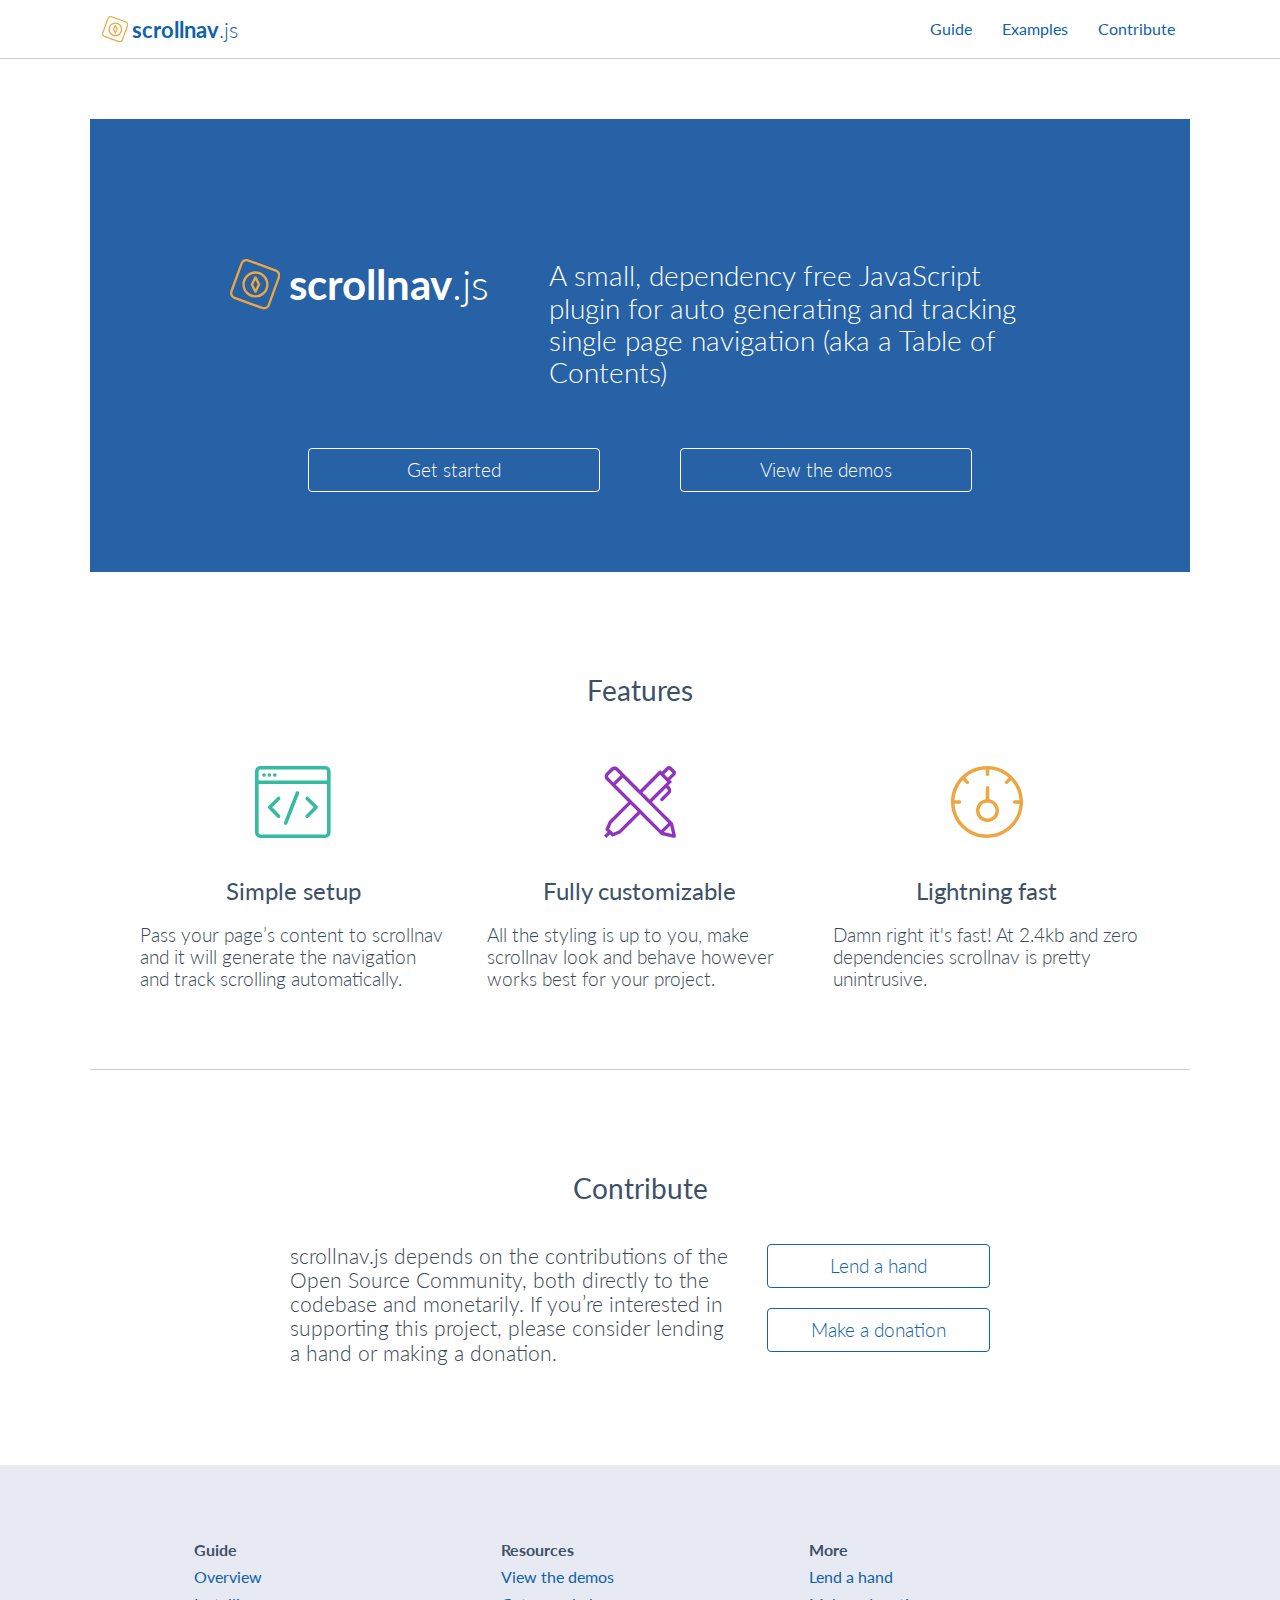
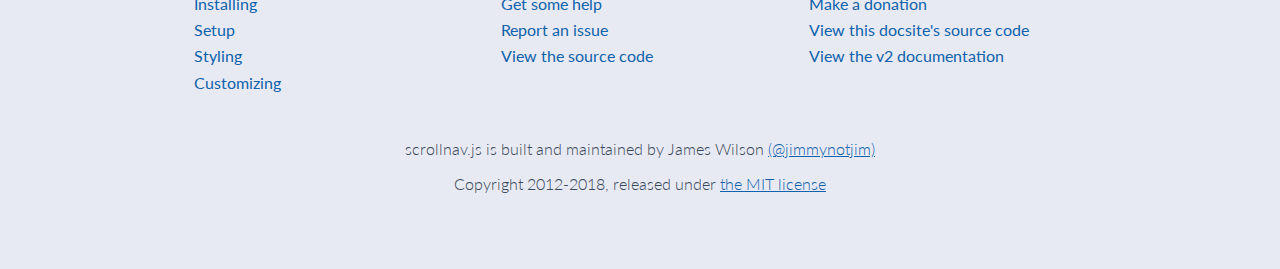
<file: archives/2018/12/index.html>
<!doctype html>

<!--[if lt IE 7]> <html class="no-js lt-ie10 lt-ie9 lt-ie8 lt-ie7" lang="en"> <![endif]-->
<!--[if IE 7]> <html class="no-js lt-ie10 lt-ie9 lt-ie8" lang="en"> <![endif]-->
<!--[if IE 8]> <html class="no-js lt-ie10 lt-ie9" lang="en"> <![endif]-->
<!--[if IE 9]> <html class="no-js lt-ie10" lang="en"> <![endif]-->
<!--[if gt IE 9]><!--> <html class="no-js" lang="en"> <!--<![endif]-->

  <head><meta name="generator" content="Hexo 3.8.0">
  <meta charset="utf-8">
  <meta http-equiv="X-UA-Compatible" content="IE=edge,chrome=1">
  <meta name="viewport" content="width=device-width, initial-scale=1">

  <title>
    scrollnav.js
  </title>

  <meta property="og:type" content="website">
<meta property="og:title" content="scrollnav.js">
<meta property="og:url" content="http://scrollnav.com/archives/2018/12/index.html">
<meta property="og:site_name" content="scrollnav.js">
<meta property="og:locale" content="default">
<meta name="twitter:card" content="summary">
<meta name="twitter:title" content="scrollnav.js">

  <link href="https://fonts.googleapis.com/css?family=Lato:300,300i,400,700" rel="stylesheet">

  
  

  <link rel="stylesheet" href="/css/style.css">

  <!-- Global site tag (gtag.js) - Google Analytics -->
  <script async src="https://www.googletagmanager.com/gtag/js?id=UA-33078147-3"></script>
  <script>
    window.dataLayer = window.dataLayer || [];
    function gtag(){dataLayer.push(arguments);}
    gtag('js', new Date());

    gtag('config', 'UA-33078147-3');
  </script>

<link rel="stylesheet" href="/css/prism-base16-ateliersulphurpool.light.css" type="text/css"></head>


  <body>
    <header class="site-header">
  <div class="wrapper">
    <a class="site-logo site-header__logo" href="/">
      <svg class="scrollnav-mark" fill="currentColor" height="1.2em" width="1.2em" viewbox="0 0 24 24" xmlns="http://www.w3.org/2000/svg"><path d="m8.45810435 1.21816105c-.98829768-.35971094-2.08107458.1498593-2.44078552 1.13815698l-4.79915778 13.18557767c-.35971094.9882976.1498593 2.0810745 1.13815698 2.4407855l13.18557767 4.7991577c.9882976.359711 2.0810745-.1498593 2.4407855-1.1381569l4.7991577-13.18557765c.359711-.98829768-.1498593-2.08107458-1.1381569-2.44078552zm.37707668-1.03600967 13.18557767 4.79915778c1.56047.56796464 2.3650546 2.29340185 1.7970899 3.85387187l-4.7991578 13.18557767c-.5679646 1.56047-2.2934018 2.3650546-3.8538718 1.7970899l-13.18557765-4.7991578c-1.56047002-.5679646-2.36505461-2.2934018-1.79708997-3.8538718l4.79915778-13.18557765c.56796464-1.56047002 2.29340185-2.36505461 3.85387187-1.79708997zm7.70586987 16.35889952c-2.4374571 2.4374572-6.389356 2.4374572-8.82681315 0-2.43745715-2.4374571-2.43745715-6.389356 0-8.82681315s6.38935605-2.43745715 8.82681315 0c2.4374572 2.43745715 2.4374572 6.38935605 0 8.82681315zm-.8024375-.8024375c1.9942831-1.9942832 1.9942831-5.227655 0-7.22193809-1.9942832-1.99428312-5.227655-1.99428312-7.22193809 0-1.99428312 1.99428309-1.99428312 5.22765489 0 7.22193809 1.99428309 1.9942831 5.22765489 1.9942831 7.22193809 0zm-3.103463-7.26705736 1.7011676 3.40233526c.0798707.1597412.0798707.3477648 0 .5075061l-1.7011676 3.4023352c-.209104.418208-.8059081.418208-1.0150121 0l-1.70116767-3.4023352c-.07987062-.1597413-.07987062-.3477649 0-.5075061l1.70116767-3.40233526c.209104-.418208.8059081-.418208 1.0150121 0zm-1.5742911 3.65608826 1.066785 2.1335701 1.0667851-2.1335701-1.0667851-2.13357004z"/></svg>

      <span class="site-logo__text"><strong>scrollnav</strong>.js</span>
    </a>
    <nav class="site-nav">
      <ul class="unstyled-list site-nav__list">
        <li class="site-nav__item">
          <a class="site-nav__link" href="/guide/">Guide</a>
        </li>
        <li class="site-nav__item">
          <a class="site-nav__link" href="https://codepen.io/collection/XPjqyK/">Examples</a>
        </li>
        <li class="site-nav__item">
          <a class="site-nav__link" href="/#contribute">Contribute</a>
        </li>
      </ul>
    </nav>
  </div>
</header>


    <main class="container
                 false
                 false
                 
                 wrapper"
    >
      <section class="home-hero wrapper">
  <div class="home-hero__logo">
    <div class="site-logo">
      <svg class="scrollnav-mark" fill="currentColor" height="1.2em" width="1.2em" viewbox="0 0 24 24" xmlns="http://www.w3.org/2000/svg"><path d="m8.45810435 1.21816105c-.98829768-.35971094-2.08107458.1498593-2.44078552 1.13815698l-4.79915778 13.18557767c-.35971094.9882976.1498593 2.0810745 1.13815698 2.4407855l13.18557767 4.7991577c.9882976.359711 2.0810745-.1498593 2.4407855-1.1381569l4.7991577-13.18557765c.359711-.98829768-.1498593-2.08107458-1.1381569-2.44078552zm.37707668-1.03600967 13.18557767 4.79915778c1.56047.56796464 2.3650546 2.29340185 1.7970899 3.85387187l-4.7991578 13.18557767c-.5679646 1.56047-2.2934018 2.3650546-3.8538718 1.7970899l-13.18557765-4.7991578c-1.56047002-.5679646-2.36505461-2.2934018-1.79708997-3.8538718l4.79915778-13.18557765c.56796464-1.56047002 2.29340185-2.36505461 3.85387187-1.79708997zm7.70586987 16.35889952c-2.4374571 2.4374572-6.389356 2.4374572-8.82681315 0-2.43745715-2.4374571-2.43745715-6.389356 0-8.82681315s6.38935605-2.43745715 8.82681315 0c2.4374572 2.43745715 2.4374572 6.38935605 0 8.82681315zm-.8024375-.8024375c1.9942831-1.9942832 1.9942831-5.227655 0-7.22193809-1.9942832-1.99428312-5.227655-1.99428312-7.22193809 0-1.99428312 1.99428309-1.99428312 5.22765489 0 7.22193809 1.99428309 1.9942831 5.22765489 1.9942831 7.22193809 0zm-3.103463-7.26705736 1.7011676 3.40233526c.0798707.1597412.0798707.3477648 0 .5075061l-1.7011676 3.4023352c-.209104.418208-.8059081.418208-1.0150121 0l-1.70116767-3.4023352c-.07987062-.1597413-.07987062-.3477649 0-.5075061l1.70116767-3.40233526c.209104-.418208.8059081-.418208 1.0150121 0zm-1.5742911 3.65608826 1.066785 2.1335701 1.0667851-2.1335701-1.0667851-2.13357004z"/></svg>

      <span class="site-logo__text"><strong>scrollnav</strong>.js</span>
    </div>
  </div>
  <p class="home-hero__description">
    A small, dependency free JavaScript plugin for auto generating and
    tracking single page navigation (aka a Table of Contents)
  </p>
  <ul class="home-hero__links unstyled-list">
    <li>
      <a class="btn btn--outline btn--white" href="/guide/installing.html">
        Get started
      </a>
    </li>
    <li>
      <a class="btn btn--outline btn--white" href="https://codepen.io/collection/XPjqyK/">
        View the demos
      </a>
    </li>
  </ul>
</section>
<section class="home-features wrapper">
  <h2 class="home-features__heading">Features</h2>
  <ul class="home-features__list unstyled-list">
    <li>
        <svg height="72" viewbox="0 0 76 72" width="76" xmlns="http://www.w3.org/2000/svg"><path d="m72 66.5874c0 .999-.8154 1.8126-1.8072 1.8126h-64.7856c-1.0008 0-1.8072-.8064-1.8072-1.8126v-39.5874-7.2-1.8h5.4 10.8 5.4 5.4 22.608 18.792v9zm-66.5928-62.9874h3.5928 10.8 5.4 5.4 39.5928c.9954 0 1.7982.801 1.8054 1.8 0 .0036.0018.0072.0018.0126v8.9874h-41.4-5.4-5.4-10.8-5.4v-8.9874c0-.0054.0018-.009.0018-.0126.0072-.9918.8172-1.8 1.8054-1.8zm70.191 1.8c0 .0036.0018.009.0018.0126v21.5874 39.5874c0 2.9898-2.43 5.4126-5.4072 5.4126h-64.7856c-2.9862 0-5.4072-2.4174-5.4072-5.4126v-39.5874-7.2-14.3874c0-.0036.0018-.009.0018-.0126.0054-2.3454 1.5138-4.3218 3.5982-5.067.567-.2034 1.17-.333 1.8072-.333h3.5928 10.8 5.4 5.4 39.5928c2.9826 0 5.3982 2.4102 5.4054 5.4zm-66.5982 5.39964c.9954 0 1.8-.8046 1.8-1.8s-.8046-1.8-1.8-1.8-1.8.8046-1.8 1.8.8046 1.8 1.8 1.8zm5.4 0c.9954 0 1.8-.8046 1.8-1.8s-.8046-1.8-1.8-1.8-1.8.8046-1.8 1.8.8046 1.8 1.8 1.8zm5.4 0c.9954 0 1.8-.8046 1.8-1.8s-.8046-1.8-1.8-1.8-1.8.8046-1.8 1.8.8046 1.8 1.8 1.8zm33.6726 20.3274c-.0792-.0774-.1782-.1152-.2646-.1764-.702-.4842-1.656-.45-2.2806.1764-.7038.7038-.7038 1.8414 0 2.5452l2.2806 2.2806 5.346 5.346-5.346 5.3496-2.2806 2.2806c-.7038.7002-.7038 1.8414 0 2.5452.6246.6228 1.5786.6624 2.2806.1746.0864-.0594.1854-.0954.2646-.1746l8.901-8.9028c.7038-.702.7038-1.8414 0-2.5452zm-10.40976-5.80428c-.5796-.2268-1.1862-.1044-1.6632.225-.2844.1962-.5346.45-.6696.7956l-.2556.657-6.075 15.5196-5.4756 13.9968c-.3636.9252.0936 1.9692 1.0206 2.331s1.971-.0954 2.3328-1.0188l2.1222-5.4288 7.0002-17.8902 2.682-6.8544c.0846-.216.1152-.4374.1152-.6552 0-.72-.423-1.4004-1.134-1.6776zm-18.18972 8.34948c.7038-.7038.7038-1.8414 0-2.5452s-1.8414-.7038-2.5452 0l-2.5272 2.5272-6.3738 6.372c-.7038.7038-.7038 1.8432 0 2.5452l6.3738 6.3738 2.5272 2.529c.7038.702 1.8414.702 2.5452 0 .7038-.7038.7038-1.845 0-2.5452l-5.0724-5.0742-2.556-2.556 2.556-2.5542z" fill="#35bba1" fill-rule="evenodd"/></svg>
      <h3>
        Simple setup
      </h3>
      <p>
        Pass your page’s content to scrollnav and it will generate the
        navigation and track scrolling automatically.
      </p>
    </li>
    <li>
        <svg height="72" viewbox="0 0 72 72" width="72" xmlns="http://www.w3.org/2000/svg"><path d="m59.8927933 66.0996645 6.3053929-6.3037051 1.8919554 8.1956605zm-21.4562257-20.600542-2.3864629-2.386463-7.1610765-7.1610765-2.3864629-2.3864629-14.7727794-14.7727793 7.1593888-7.1610765 14.7727793 14.7727793 2.3881507 2.3864629 7.1593888 7.1610765 2.3864629 2.386463 18.6427648 18.6427648-7.1593888 7.1610765zm-23.6570373 18.8824237-5.65561335 2.4235932-3.92905636-3.9290563 2.42528092-5.6589889 18.88073599-18.8790482 7.1610765 7.1610765zm-10.2209473-52.7604084c-.64809177-.6497795-.64640403-1.71980598.01012643-2.37802419l4.77292585-4.77292584c.66328142-.66159368 1.72318152-.66328142 2.37802422-.01012644l4.7830523 4.78305228-7.16107652 7.16107649zm51.5317344-2.87084397 7.1610765 7.15938877-17.6554375 17.6554375-7.1593888-7.1627642zm8.9534553-5.37376092c.0050632-.00337548 3.5712557 3.5763189 3.5712557 3.5763189.0101264.01012644-4.7661749 4.77967679-4.7661749 4.77967679l-3.5796944-3.57969437zm3.9695621 53.60427789-21.0292277-21.0292278 14.0284864-14.0284864 1.3147487 1.3164364c.6599059.659906.6599059 1.7282447-.0033755 2.3915262l-6.6226878 6.621c-.6582182.6599059-.6582182 1.7282447 0 2.3864629.659906.659906 1.7282447.659906 2.3864629 0l6.6226878-6.6193123c1.9814056-1.9814056 1.9830933-5.1881096.0050632-7.1661397l-1.3164364-1.3164364 1.2388004-1.2404882 2.386463-2.3864629-1.7890034-1.7890033 4.7763014-4.77630135c1.3248751-1.32825058 1.3113731-3.45648944-.0101265-4.7796768l-3.5661925-3.56619247c-1.3350015-1.33500154-3.4615526-1.32487511-4.777989-.0084387l-4.7763013 4.77630133-1.7906911-1.79069106-2.3864629 2.38646292-17.6537498 17.65374973-21.9439823-21.94229449c-1.9763423-1.97465461-5.17291996-1.96790365-7.15095005.01012643l-4.77292584 4.77292585c-1.97127914 1.97127913-1.98309331 5.17967091-.01012644 7.15095011l4.78305228 4.7830522.45568953.4556896 1.9307734 1.9324611 14.77277932 14.7727793-19.34148875 19.3414888-3.57969439 8.354308 2.38646293 2.3864629-3.57969439 3.5796944 2.38646292 2.3864629 3.57969439-3.5796944 2.38815066 2.3864629 8.35430793-3.5796943 19.3414888-19.3414888 18.6410771 18.6427648 2.3864629 2.3864629 12.2259812 2.8218996c1.8025052.4151838 2.9501677-.7156013 2.5299207-2.5316085z" fill="#9035bb" fill-rule="evenodd"/></svg>
      <h3>
        Fully customizable
      </h3>
      <p>
        All the styling is up to you, make scrollnav look and behave
        however works best for your project.
      </p>
    </li>
    <li>
        <svg height="72" viewbox="0 0 72 72" width="72" xmlns="http://www.w3.org/2000/svg"><path d="m38.25 33.1323017c5.5207256.8428839 9.75 5.6113911 9.75 11.3676983 0 6.3512746-5.1487254 11.5-11.5 11.5s-11.5-5.1487254-11.5-11.5c0-5.7563072 4.2292744-10.5248144 9.75-11.3676983v-11.3823017c0-.9664983.7835017-1.75 1.75-1.75s1.75.7835017 1.75 1.75zm30.2036881 4.6176983h-4.7036881c-.9664983 0-1.75-.7835017-1.75-1.75s.7835017-1.75 1.75-1.75h4.7036881c-.4084045-7.6971151-3.4949409-14.6837635-8.3448192-20.0451604l-3.3965583 3.3965583c-.6834175.6834175-1.7914562.6834175-2.4748737 0s-.6834175-1.7914562 0-2.4748737l3.3879208-3.3879209c-5.2216575-4.65759769-11.9565048-7.65463744-19.3753577-8.16193512v4.67333182c0 .96649831-.7835017 1.75-1.75 1.75s-1.75-.78350169-1.75-1.75v-4.72640403c-7.853732.29700444-14.9939942 3.38084614-20.4604001 8.29113023l3.311798 3.311798c.6834175.6834175.6834175 1.7914562 0 2.4748737s-1.7914562.6834175-2.4748737 0l-3.311798-3.311798c-4.80587946 5.3501767-7.86216006 12.303786-8.26841431 19.9604001h4.95368811c.96649831 0 1.75.7835017 1.75 1.75s-.78350169 1.75-1.75 1.75h-4.95368811c.90920023 17.1355631 15.09153311 30.75 32.45368811 30.75s31.5444879-13.6144369 32.4536881-30.75zm-32.4536881 34.25c-19.882251 0-36-16.117749-36-36s16.117749-36 36-36 36 16.117749 36 36-16.117749 36-36 36zm.5-19.5c4.418278 0 8-3.581722 8-8s-3.581722-8-8-8-8 3.581722-8 8 3.581722 8 8 8z" fill="#eda640"/></svg>
        <h3>
          Lightning fast
        </h3>
        <p>
          Damn right it's fast! At 2.4kb and zero dependencies scrollnav
          is pretty unintrusive.
        </p>
    </li>
  </ul>
</section>

<section class="home-contribute wrapper">
  <h2 class="home-contribute__heading" id="contribute">Contribute</h2>
  <div class="home-contribute__content">
    <p class="home-contribute__description">
      scrollnav.js depends on the contributions of the Open Source Community,
      both directly to the codebase and monetarily. If you’re interested in
      supporting this project, please consider lending a hand or making a
      donation.
    </p>
    <ul class="home-contribute__links unstyled-list">
      <li>
        <a class="btn btn--outline" href="https://github.com/jimmynotjim/scrollnav/blob/master/CONTRIBUTING.md">
          Lend a hand
        </a>
      </li>
      <li>
        <a class="btn btn--outline" href="https://www.paypal.me/jimmynotjim">
          Make a donation
        </a>
      </li>
    </ul>
  </div>
</section>

    </main>

    <footer class="site-footer">
  <div class="wrapper">
    <nav class="footer-nav">
      <section>
        <h3 class="footer-nav__heading">Guide</h3>
        <ul class="unstyled-list">
          
            <li class="footer-nav__item">
              <a href="/guide/index.html" class="footer-nav__link">
                Overview
              </a>
            </li>
          
            <li class="footer-nav__item">
              <a href="/guide/installing.html" class="footer-nav__link">
                Installing
              </a>
            </li>
          
            <li class="footer-nav__item">
              <a href="/guide/setup.html" class="footer-nav__link">
                Setup
              </a>
            </li>
          
            <li class="footer-nav__item">
              <a href="/guide/styling.html" class="footer-nav__link">
                Styling
              </a>
            </li>
          
            <li class="footer-nav__item">
              <a href="/guide/customizing.html" class="footer-nav__link">
                Customizing
              </a>
            </li>
          
        </ul>
      </section>
      <section>
        <h3 class="footer-nav__heading">Resources</h3>
        <ul class="unstyled-list">
          <li class="footer-nav__item">
            <a class="footer-nav__link" href="https://codepen.io/collection/XPjqyK/">
              View the demos
            </a>
          </li>
          <li class="footer-nav__item">
            <a class="footer-nav__link" href="https://stackoverflow.com/search?tab=newest&q=scrollnav.js">
              Get some help
            </a>
          </li>
          <li class="footer-nav__item">
            <a class="footer-nav__link" href="https://github.com/jimmynotjim/scrollnav/issues/new">
              Report an issue
            </a>
          </li>
          <li class="footer-nav__item">
            <a class="footer-nav__link" href="https://github.com/jimmynotjim/scrollnav">
              View the source code
            </a>
          </li>
        </ul>
      </section>
      <section>
        <h3 class="footer-nav__heading">More</h3>
        <ul class="unstyled-list">
          <li class="footer-nav__item">
              <a class="footer-nav__link" href="https://github.com/jimmynotjim/scrollnav/blob/master/CONTRIBUTING.md">
                Lend a hand
            </a>
          </li>
          <li class="footer-nav__item">
            <a class="footer-nav__link" href="https://www.paypal.me/jimmynotjim">
              Make a donation
            </a>
          </li>
          <li class="footer-nav__item">
            <a class="footer-nav__link" href="https://github.com/jimmynotjim/scrollnav.com">
              View this docsite's source code
            </a>
          </li>
          <li class="footer-nav__item">
            <a class="footer-nav__link" href="/v2/">
              View the v2 documentation
            </a>
          </li>
        </ul>
      </section>
    </nav>
    <div class="footer-meta">
      <p>scrollnav.js is built and maintained by James Wilson <a href="https://github.com/jimmynotjim/">(@jimmynotjim)</a></p>
      <p>Copyright 2012-2018, released under <a href="https://opensource.org/licenses/MIT">the MIT license</a></p>
    </div>
  </div>
</footer>





  </body>

</html>
</file>
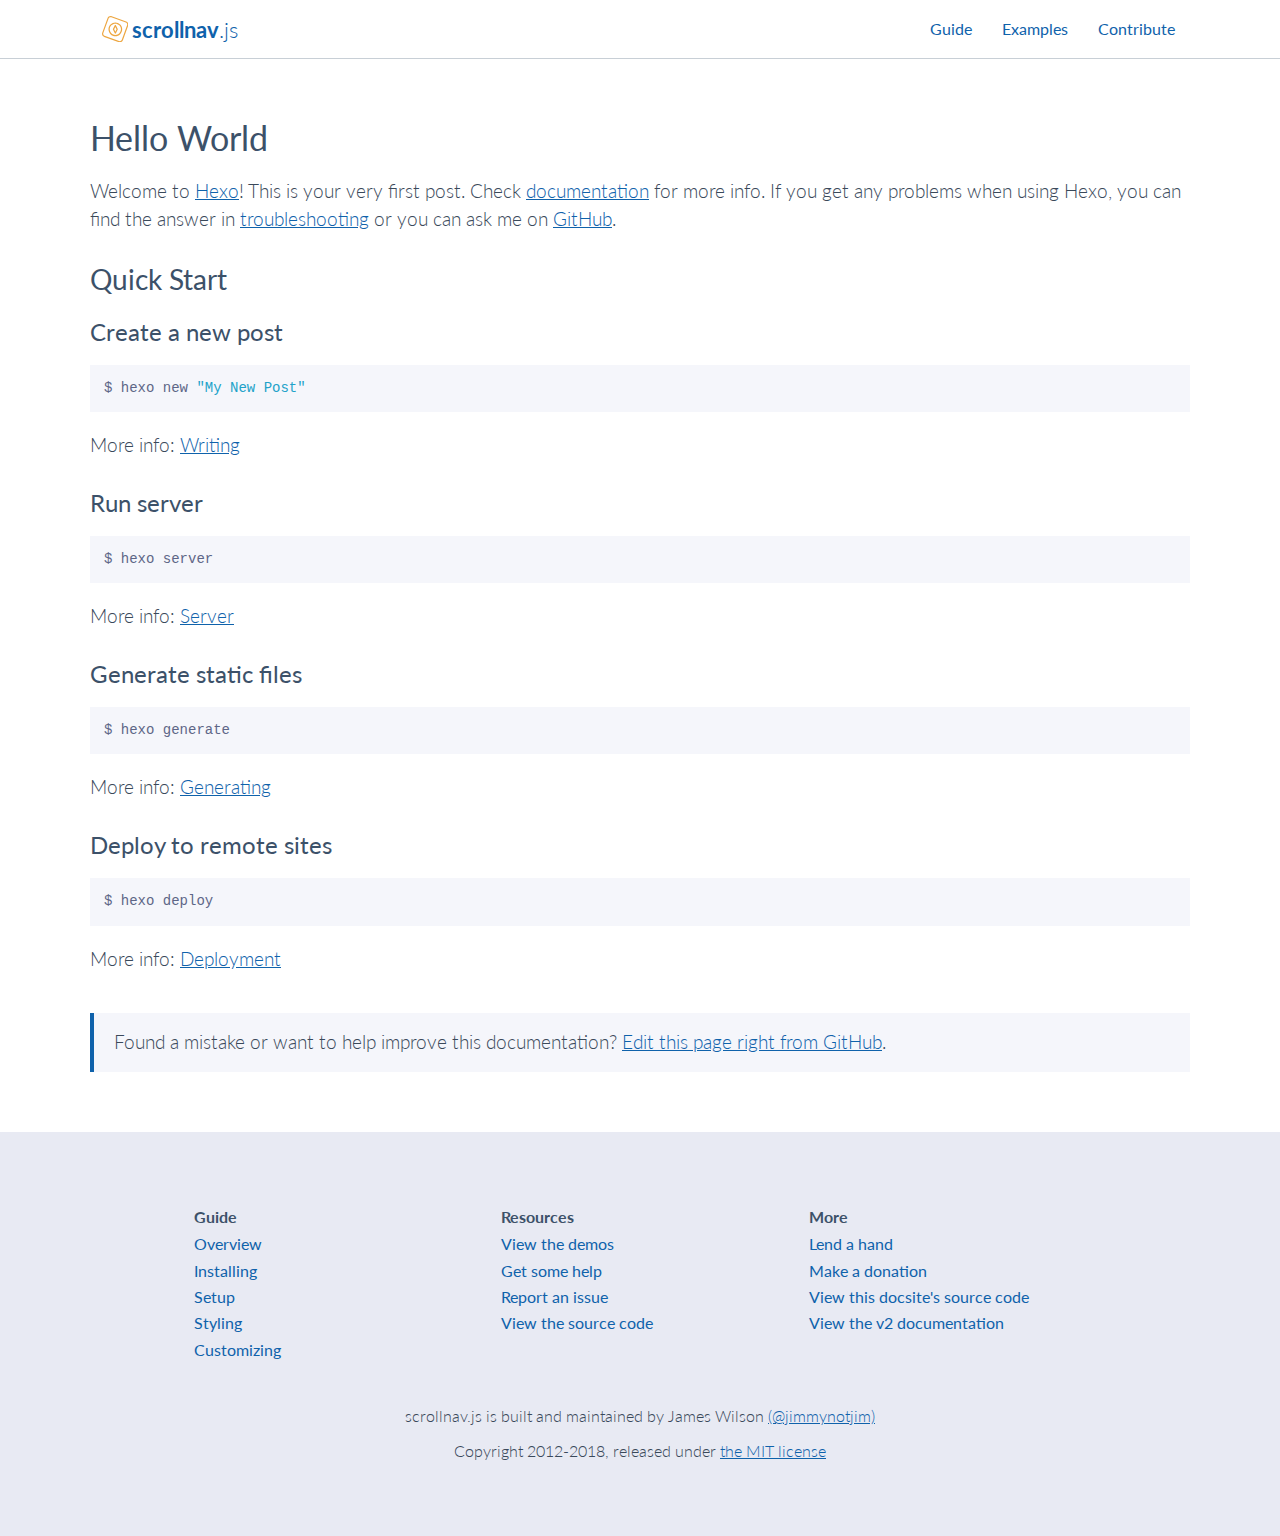
<file: 2018/12/22/hello-world/index.html>
<!doctype html>

<!--[if lt IE 7]> <html class="no-js lt-ie10 lt-ie9 lt-ie8 lt-ie7" lang="en"> <![endif]-->
<!--[if IE 7]> <html class="no-js lt-ie10 lt-ie9 lt-ie8" lang="en"> <![endif]-->
<!--[if IE 8]> <html class="no-js lt-ie10 lt-ie9" lang="en"> <![endif]-->
<!--[if IE 9]> <html class="no-js lt-ie10" lang="en"> <![endif]-->
<!--[if gt IE 9]><!--> <html class="no-js" lang="en"> <!--<![endif]-->

  <head><meta name="generator" content="Hexo 3.8.0">
  <meta charset="utf-8">
  <meta http-equiv="X-UA-Compatible" content="IE=edge,chrome=1">
  <meta name="viewport" content="width=device-width, initial-scale=1">

  <title>
    Hello World | scrollnav.js
  </title>

  <meta name="description" content="Welcome to Hexo! This is your very first post. Check documentation for more info. If you get any problems when using Hexo, you can find the answer in troubleshooting or you can ask me on GitHub. Quick">
<meta property="og:type" content="article">
<meta property="og:title" content="Hello World">
<meta property="og:url" content="http://scrollnav.com/2018/12/22/hello-world/index.html">
<meta property="og:site_name" content="scrollnav.js">
<meta property="og:description" content="Welcome to Hexo! This is your very first post. Check documentation for more info. If you get any problems when using Hexo, you can find the answer in troubleshooting or you can ask me on GitHub. Quick">
<meta property="og:locale" content="default">
<meta property="og:updated_time" content="2018-12-22T14:09:30.714Z">
<meta name="twitter:card" content="summary">
<meta name="twitter:title" content="Hello World">
<meta name="twitter:description" content="Welcome to Hexo! This is your very first post. Check documentation for more info. If you get any problems when using Hexo, you can find the answer in troubleshooting or you can ask me on GitHub. Quick">

  <link href="https://fonts.googleapis.com/css?family=Lato:300,300i,400,700" rel="stylesheet">

  
  

  <link rel="stylesheet" href="/css/style.css">

  <!-- Global site tag (gtag.js) - Google Analytics -->
  <script async src="https://www.googletagmanager.com/gtag/js?id=UA-33078147-3"></script>
  <script>
    window.dataLayer = window.dataLayer || [];
    function gtag(){dataLayer.push(arguments);}
    gtag('js', new Date());

    gtag('config', 'UA-33078147-3');
  </script>

<link rel="stylesheet" href="/css/prism-base16-ateliersulphurpool.light.css" type="text/css"></head>


  <body>
    <header class="site-header">
  <div class="wrapper">
    <a class="site-logo site-header__logo" href="/">
      <svg class="scrollnav-mark" fill="currentColor" height="1.2em" width="1.2em" viewbox="0 0 24 24" xmlns="http://www.w3.org/2000/svg"><path d="m8.45810435 1.21816105c-.98829768-.35971094-2.08107458.1498593-2.44078552 1.13815698l-4.79915778 13.18557767c-.35971094.9882976.1498593 2.0810745 1.13815698 2.4407855l13.18557767 4.7991577c.9882976.359711 2.0810745-.1498593 2.4407855-1.1381569l4.7991577-13.18557765c.359711-.98829768-.1498593-2.08107458-1.1381569-2.44078552zm.37707668-1.03600967 13.18557767 4.79915778c1.56047.56796464 2.3650546 2.29340185 1.7970899 3.85387187l-4.7991578 13.18557767c-.5679646 1.56047-2.2934018 2.3650546-3.8538718 1.7970899l-13.18557765-4.7991578c-1.56047002-.5679646-2.36505461-2.2934018-1.79708997-3.8538718l4.79915778-13.18557765c.56796464-1.56047002 2.29340185-2.36505461 3.85387187-1.79708997zm7.70586987 16.35889952c-2.4374571 2.4374572-6.389356 2.4374572-8.82681315 0-2.43745715-2.4374571-2.43745715-6.389356 0-8.82681315s6.38935605-2.43745715 8.82681315 0c2.4374572 2.43745715 2.4374572 6.38935605 0 8.82681315zm-.8024375-.8024375c1.9942831-1.9942832 1.9942831-5.227655 0-7.22193809-1.9942832-1.99428312-5.227655-1.99428312-7.22193809 0-1.99428312 1.99428309-1.99428312 5.22765489 0 7.22193809 1.99428309 1.9942831 5.22765489 1.9942831 7.22193809 0zm-3.103463-7.26705736 1.7011676 3.40233526c.0798707.1597412.0798707.3477648 0 .5075061l-1.7011676 3.4023352c-.209104.418208-.8059081.418208-1.0150121 0l-1.70116767-3.4023352c-.07987062-.1597413-.07987062-.3477649 0-.5075061l1.70116767-3.40233526c.209104-.418208.8059081-.418208 1.0150121 0zm-1.5742911 3.65608826 1.066785 2.1335701 1.0667851-2.1335701-1.0667851-2.13357004z"/></svg>

      <span class="site-logo__text"><strong>scrollnav</strong>.js</span>
    </a>
    <nav class="site-nav">
      <ul class="unstyled-list site-nav__list">
        <li class="site-nav__item">
          <a class="site-nav__link" href="/guide/">Guide</a>
        </li>
        <li class="site-nav__item">
          <a class="site-nav__link" href="https://codepen.io/collection/XPjqyK/">Examples</a>
        </li>
        <li class="site-nav__item">
          <a class="site-nav__link" href="/#contribute">Contribute</a>
        </li>
      </ul>
    </nav>
  </div>
</header>


    <main class="container
                 false
                 false
                 
                 wrapper"
    >
      

<article class="article article-type-post" id="post-hello-world" itemscope="" itemprop="blogPost">

  <div class="article-meta">
    
    
  </div>

  <div class="article-inner">

    
      <header class="article-header">
        
  
    <h1 class="article-title" itemprop="name">
      Hello World
    </h1>
  


      </header>
    

    <div class="article-entry" itemprop="articleBody">
      
        <p>Welcome to <a href="https://hexo.io/" target="_blank" rel="noopener">Hexo</a>! This is your very first post. Check <a href="https://hexo.io/docs/" target="_blank" rel="noopener">documentation</a> for more info. If you get any problems when using Hexo, you can find the answer in <a href="https://hexo.io/docs/troubleshooting.html" target="_blank" rel="noopener">troubleshooting</a> or you can ask me on <a href="https://github.com/hexojs/hexo/issues" target="_blank" rel="noopener">GitHub</a>.</p>
<h2 id="quick-start"><a href="#quick-start" class="headerlink" title="Quick Start"></a>Quick Start</h2><h3 id="create-a-new-post"><a href="#create-a-new-post" class="headerlink" title="Create a new post"></a>Create a new post</h3><pre class=" language-bash"><code class="language-bash">$ hexo new <span class="token string">"My New Post"</span>
</code></pre>
<p>More info: <a href="https://hexo.io/docs/writing.html" target="_blank" rel="noopener">Writing</a></p>
<h3 id="run-server"><a href="#run-server" class="headerlink" title="Run server"></a>Run server</h3><pre class=" language-bash"><code class="language-bash">$ hexo server
</code></pre>
<p>More info: <a href="https://hexo.io/docs/server.html" target="_blank" rel="noopener">Server</a></p>
<h3 id="generate-static-files"><a href="#generate-static-files" class="headerlink" title="Generate static files"></a>Generate static files</h3><pre class=" language-bash"><code class="language-bash">$ hexo generate
</code></pre>
<p>More info: <a href="https://hexo.io/docs/generating.html" target="_blank" rel="noopener">Generating</a></p>
<h3 id="deploy-to-remote-sites"><a href="#deploy-to-remote-sites" class="headerlink" title="Deploy to remote sites"></a>Deploy to remote sites</h3><pre class=" language-bash"><code class="language-bash">$ hexo deploy
</code></pre>
<p>More info: <a href="https://hexo.io/docs/deployment.html" target="_blank" rel="noopener">Deployment</a></p>

      

      
    </div>

    <footer class="article-footer">
      Found a mistake or want to help improve this documentation?
      <a href="https://github.com/jimmynotjim/scrollnav.com/edit/master/source/2018/12/22/hello-world/" target="_blank">Edit this page right from GitHub</a>.
    </footer>
  </div>

</article>


    </main>

    <footer class="site-footer">
  <div class="wrapper">
    <nav class="footer-nav">
      <section>
        <h3 class="footer-nav__heading">Guide</h3>
        <ul class="unstyled-list">
          
            <li class="footer-nav__item">
              <a href="/guide/index.html" class="footer-nav__link">
                Overview
              </a>
            </li>
          
            <li class="footer-nav__item">
              <a href="/guide/installing.html" class="footer-nav__link">
                Installing
              </a>
            </li>
          
            <li class="footer-nav__item">
              <a href="/guide/setup.html" class="footer-nav__link">
                Setup
              </a>
            </li>
          
            <li class="footer-nav__item">
              <a href="/guide/styling.html" class="footer-nav__link">
                Styling
              </a>
            </li>
          
            <li class="footer-nav__item">
              <a href="/guide/customizing.html" class="footer-nav__link">
                Customizing
              </a>
            </li>
          
        </ul>
      </section>
      <section>
        <h3 class="footer-nav__heading">Resources</h3>
        <ul class="unstyled-list">
          <li class="footer-nav__item">
            <a class="footer-nav__link" href="https://codepen.io/collection/XPjqyK/">
              View the demos
            </a>
          </li>
          <li class="footer-nav__item">
            <a class="footer-nav__link" href="https://stackoverflow.com/search?tab=newest&q=scrollnav.js">
              Get some help
            </a>
          </li>
          <li class="footer-nav__item">
            <a class="footer-nav__link" href="https://github.com/jimmynotjim/scrollnav/issues/new">
              Report an issue
            </a>
          </li>
          <li class="footer-nav__item">
            <a class="footer-nav__link" href="https://github.com/jimmynotjim/scrollnav">
              View the source code
            </a>
          </li>
        </ul>
      </section>
      <section>
        <h3 class="footer-nav__heading">More</h3>
        <ul class="unstyled-list">
          <li class="footer-nav__item">
              <a class="footer-nav__link" href="https://github.com/jimmynotjim/scrollnav/blob/master/CONTRIBUTING.md">
                Lend a hand
            </a>
          </li>
          <li class="footer-nav__item">
            <a class="footer-nav__link" href="https://www.paypal.me/jimmynotjim">
              Make a donation
            </a>
          </li>
          <li class="footer-nav__item">
            <a class="footer-nav__link" href="https://github.com/jimmynotjim/scrollnav.com">
              View this docsite's source code
            </a>
          </li>
          <li class="footer-nav__item">
            <a class="footer-nav__link" href="/v2/">
              View the v2 documentation
            </a>
          </li>
        </ul>
      </section>
    </nav>
    <div class="footer-meta">
      <p>scrollnav.js is built and maintained by James Wilson <a href="https://github.com/jimmynotjim/">(@jimmynotjim)</a></p>
      <p>Copyright 2012-2018, released under <a href="https://opensource.org/licenses/MIT">the MIT license</a></p>
    </div>
  </div>
</footer>





  </body>

</html>
</file>
<file: css/prism-base16-ateliersulphurpool.light.css>
/*

Name:       Base16 Atelier Sulphurpool Light
Author:     Bram de Haan (http://atelierbram.github.io/syntax-highlighting/atelier-schemes/sulphurpool)

Prism template by Bram de Haan (http://atelierbram.github.io/syntax-highlighting/prism/)
Original Base16 color scheme by Chris Kempson (https://github.com/chriskempson/base16)

*/
code[class*="language-"],
pre[class*="language-"] {
  font-family: Consolas, Menlo, Monaco, "Andale Mono WT", "Andale Mono", "Lucida Console", "Lucida Sans Typewriter", "DejaVu Sans Mono", "Bitstream Vera Sans Mono", "Liberation Mono", "Nimbus Mono L", "Courier New", Courier, monospace;
  font-size: 14px;
  line-height: 1.375;
  direction: ltr;
  text-align: left;
  white-space: pre;
  word-spacing: normal;
  word-break: normal;
  -moz-tab-size: 4;
  -o-tab-size: 4;
  tab-size: 4;
  -webkit-hyphens: none;
  -moz-hyphens: none;
  -ms-hyphens: none;
  hyphens: none;
  background: #f5f7ff;
  color: #5e6687;
}

pre[class*="language-"]::-moz-selection, pre[class*="language-"] ::-moz-selection,
code[class*="language-"]::-moz-selection, code[class*="language-"] ::-moz-selection {
  text-shadow: none;
  background: #dfe2f1;
}

pre[class*="language-"]::selection, pre[class*="language-"] ::selection,
code[class*="language-"]::selection, code[class*="language-"] ::selection {
  text-shadow: none;
  background: #dfe2f1;
}

/* Code blocks */
pre[class*="language-"] {
  padding: 1em;
  margin: .5em 0;
  overflow: auto;
}

/* Inline code */
:not(pre) > code[class*="language-"] {
  padding: .1em;
  border-radius: .3em;
}

.token.comment,
.token.prolog,
.token.doctype,
.token.cdata {
  color: #898ea4;
}

.token.punctuation {
  color: #5e6687;
}

.token.namespace {
  opacity: .7;
}

.token.operator,
.token.boolean,
.token.number {
  color: #c76b29;
}

.token.property {
  color: #c08b30;
}

.token.tag {
  color: #3d8fd1;
}

.token.string {
  color: #22a2c9;
}

.token.selector {
  color: #6679cc;
}

.token.attr-name {
  color: #c76b29;
}

.token.entity,
.token.url,
.language-css .token.string,
.style .token.string {
  color: #22a2c9;
}

.token.attr-value,
.token.keyword,
.token.control,
.token.directive,
.token.unit {
  color: #ac9739;
}

.token.statement,
.token.regex,
.token.atrule {
  color: #22a2c9;
}

.token.placeholder,
.token.variable {
  color: #3d8fd1;
}

.token.deleted {
  text-decoration: line-through;
}

.token.inserted {
  border-bottom: 1px dotted #202746;
  text-decoration: none;
}

.token.italic {
  font-style: italic;
}

.token.important,
.token.bold {
  font-weight: bold;
}

.token.important {
  color: #c94922;
}

.token.entity {
  cursor: help;
}

pre > code.highlight {
  outline: 0.4em solid #c94922;
  outline-offset: .4em;
}

/* overrides color-values for the Line Numbers plugin
 * http://prismjs.com/plugins/line-numbers/
 */
.line-numbers .line-numbers-rows {
  border-right-color: #dfe2f1;
}

.line-numbers-rows > span:before {
  color: #979db4;
}

/* overrides color-values for the Line Highlight plugin
 * http://prismjs.com/plugins/line-highlight/
 */
.line-highlight {
  background: rgba(107, 115, 148, 0.2);
  background: -webkit-linear-gradient(left, rgba(107, 115, 148, 0.2) 70%, rgba(107, 115, 148, 0));
  background: linear-gradient(to right, rgba(107, 115, 148, 0.2) 70%, rgba(107, 115, 148, 0));
}
</file>
<file: css/style.css>
@charset "UTF-8";
/*! normalize.css v8.0.0 | MIT License | github.com/necolas/normalize.css */
/* Document
   ========================================================================== */
/**
 * 1. Correct the line height in all browsers.
 * 2. Prevent adjustments of font size after orientation changes in iOS.
 */
/* line 11, node_modules/node-normalize-scss/_normalize.scss */
html {
  line-height: 1.15;
  /* 1 */
  -webkit-text-size-adjust: 100%;
  /* 2 */ }

/* Sections
   ========================================================================== */
/**
 * Remove the margin in all browsers.
 */
/* line 23, node_modules/node-normalize-scss/_normalize.scss */
body {
  margin: 0; }

/**
 * Correct the font size and margin on `h1` elements within `section` and
 * `article` contexts in Chrome, Firefox, and Safari.
 */
/* line 32, node_modules/node-normalize-scss/_normalize.scss */
h1 {
  font-size: 2em;
  margin: 0.67em 0; }

/* Grouping content
   ========================================================================== */
/**
 * 1. Add the correct box sizing in Firefox.
 * 2. Show the overflow in Edge and IE.
 */
/* line 45, node_modules/node-normalize-scss/_normalize.scss */
hr {
  -webkit-box-sizing: content-box;
          box-sizing: content-box;
  /* 1 */
  height: 0;
  /* 1 */
  overflow: visible;
  /* 2 */ }

/**
 * 1. Correct the inheritance and scaling of font size in all browsers.
 * 2. Correct the odd `em` font sizing in all browsers.
 */
/* line 56, node_modules/node-normalize-scss/_normalize.scss */
pre {
  font-family: monospace, monospace;
  /* 1 */
  font-size: 1em;
  /* 2 */ }

/* Text-level semantics
   ========================================================================== */
/**
 * Remove the gray background on active links in IE 10.
 */
/* line 68, node_modules/node-normalize-scss/_normalize.scss */
a {
  background-color: transparent; }

/**
 * 1. Remove the bottom border in Chrome 57-
 * 2. Add the correct text decoration in Chrome, Edge, IE, Opera, and Safari.
 */
/* line 77, node_modules/node-normalize-scss/_normalize.scss */
abbr[title] {
  border-bottom: none;
  /* 1 */
  text-decoration: underline;
  /* 2 */
  -webkit-text-decoration: underline dotted;
          text-decoration: underline dotted;
  /* 2 */ }

/**
 * Add the correct font weight in Chrome, Edge, and Safari.
 */
/* line 87, node_modules/node-normalize-scss/_normalize.scss */
b,
strong {
  font-weight: bolder; }

/**
 * 1. Correct the inheritance and scaling of font size in all browsers.
 * 2. Correct the odd `em` font sizing in all browsers.
 */
/* line 97, node_modules/node-normalize-scss/_normalize.scss */
code,
kbd,
samp {
  font-family: monospace, monospace;
  /* 1 */
  font-size: 1em;
  /* 2 */ }

/**
 * Add the correct font size in all browsers.
 */
/* line 108, node_modules/node-normalize-scss/_normalize.scss */
small {
  font-size: 80%; }

/**
 * Prevent `sub` and `sup` elements from affecting the line height in
 * all browsers.
 */
/* line 117, node_modules/node-normalize-scss/_normalize.scss */
sub,
sup {
  font-size: 75%;
  line-height: 0;
  position: relative;
  vertical-align: baseline; }

/* line 125, node_modules/node-normalize-scss/_normalize.scss */
sub {
  bottom: -0.25em; }

/* line 129, node_modules/node-normalize-scss/_normalize.scss */
sup {
  top: -0.5em; }

/* Embedded content
   ========================================================================== */
/**
 * Remove the border on images inside links in IE 10.
 */
/* line 140, node_modules/node-normalize-scss/_normalize.scss */
img {
  border-style: none; }

/* Forms
   ========================================================================== */
/**
 * 1. Change the font styles in all browsers.
 * 2. Remove the margin in Firefox and Safari.
 */
/* line 152, node_modules/node-normalize-scss/_normalize.scss */
button,
input,
optgroup,
select,
textarea {
  font-family: inherit;
  /* 1 */
  font-size: 100%;
  /* 1 */
  line-height: 1.15;
  /* 1 */
  margin: 0;
  /* 2 */ }

/**
 * Show the overflow in IE.
 * 1. Show the overflow in Edge.
 */
/* line 168, node_modules/node-normalize-scss/_normalize.scss */
button,
input {
  /* 1 */
  overflow: visible; }

/**
 * Remove the inheritance of text transform in Edge, Firefox, and IE.
 * 1. Remove the inheritance of text transform in Firefox.
 */
/* line 178, node_modules/node-normalize-scss/_normalize.scss */
button,
select {
  /* 1 */
  text-transform: none; }

/**
 * Correct the inability to style clickable types in iOS and Safari.
 */
/* line 187, node_modules/node-normalize-scss/_normalize.scss */
button,
[type="button"],
[type="reset"],
[type="submit"] {
  -webkit-appearance: button; }

/**
 * Remove the inner border and padding in Firefox.
 */
/* line 198, node_modules/node-normalize-scss/_normalize.scss */
button::-moz-focus-inner,
[type="button"]::-moz-focus-inner,
[type="reset"]::-moz-focus-inner,
[type="submit"]::-moz-focus-inner {
  border-style: none;
  padding: 0; }

/**
 * Restore the focus styles unset by the previous rule.
 */
/* line 210, node_modules/node-normalize-scss/_normalize.scss */
button:-moz-focusring,
[type="button"]:-moz-focusring,
[type="reset"]:-moz-focusring,
[type="submit"]:-moz-focusring {
  outline: 1px dotted ButtonText; }

/**
 * Correct the padding in Firefox.
 */
/* line 221, node_modules/node-normalize-scss/_normalize.scss */
fieldset {
  padding: 0.35em 0.75em 0.625em; }

/**
 * 1. Correct the text wrapping in Edge and IE.
 * 2. Correct the color inheritance from `fieldset` elements in IE.
 * 3. Remove the padding so developers are not caught out when they zero out
 *    `fieldset` elements in all browsers.
 */
/* line 232, node_modules/node-normalize-scss/_normalize.scss */
legend {
  -webkit-box-sizing: border-box;
          box-sizing: border-box;
  /* 1 */
  color: inherit;
  /* 2 */
  display: table;
  /* 1 */
  max-width: 100%;
  /* 1 */
  padding: 0;
  /* 3 */
  white-space: normal;
  /* 1 */ }

/**
 * Add the correct vertical alignment in Chrome, Firefox, and Opera.
 */
/* line 245, node_modules/node-normalize-scss/_normalize.scss */
progress {
  vertical-align: baseline; }

/**
 * Remove the default vertical scrollbar in IE 10+.
 */
/* line 253, node_modules/node-normalize-scss/_normalize.scss */
textarea {
  overflow: auto; }

/**
 * 1. Add the correct box sizing in IE 10.
 * 2. Remove the padding in IE 10.
 */
/* line 262, node_modules/node-normalize-scss/_normalize.scss */
[type="checkbox"],
[type="radio"] {
  -webkit-box-sizing: border-box;
          box-sizing: border-box;
  /* 1 */
  padding: 0;
  /* 2 */ }

/**
 * Correct the cursor style of increment and decrement buttons in Chrome.
 */
/* line 272, node_modules/node-normalize-scss/_normalize.scss */
[type="number"]::-webkit-inner-spin-button,
[type="number"]::-webkit-outer-spin-button {
  height: auto; }

/**
 * 1. Correct the odd appearance in Chrome and Safari.
 * 2. Correct the outline style in Safari.
 */
/* line 282, node_modules/node-normalize-scss/_normalize.scss */
[type="search"] {
  -webkit-appearance: textfield;
  /* 1 */
  outline-offset: -2px;
  /* 2 */ }

/**
 * Remove the inner padding in Chrome and Safari on macOS.
 */
/* line 291, node_modules/node-normalize-scss/_normalize.scss */
[type="search"]::-webkit-search-decoration {
  -webkit-appearance: none; }

/**
 * 1. Correct the inability to style clickable types in iOS and Safari.
 * 2. Change font properties to `inherit` in Safari.
 */
/* line 300, node_modules/node-normalize-scss/_normalize.scss */
::-webkit-file-upload-button {
  -webkit-appearance: button;
  /* 1 */
  font: inherit;
  /* 2 */ }

/* Interactive
   ========================================================================== */
/*
 * Add the correct display in Edge, IE 10+, and Firefox.
 */
/* line 312, node_modules/node-normalize-scss/_normalize.scss */
details {
  display: block; }

/*
 * Add the correct display in all browsers.
 */
/* line 320, node_modules/node-normalize-scss/_normalize.scss */
summary {
  display: list-item; }

/* Misc
   ========================================================================== */
/**
 * Add the correct display in IE 10+.
 */
/* line 331, node_modules/node-normalize-scss/_normalize.scss */
template {
  display: none; }

/**
 * Add the correct display in IE 10.
 */
/* line 339, node_modules/node-normalize-scss/_normalize.scss */
[hidden] {
  display: none; }

/*------------------------------------*\
    $HEADINGS
\*------------------------------------*/
/**
 * As per: csswizardry.com/2012/02/pragmatic-practical-font-sizing-in-css
 *
 * When we define a heading we also define a corresponding class to go with it.
 * This allows us to apply, say, `class=alpha` to a `h3`; a double-stranded
 * heading hierarchy.
 */
/* line 11, themes/scrollnav/source/css/_base/_headings.scss */
h1, h2, h3, h4, h5, h6 {
  color: #3c5169;
  font-weight: 400;
  line-height: 1.1; }

/* line 17, themes/scrollnav/source/css/_base/_headings.scss */
h1 {
  font-size: 1.78947em;
  margin-bottom: 0.58824em; }
  /* line 21, themes/scrollnav/source/css/_base/_headings.scss */
  p + h1,
  blockquote + h1,
  pre + h1 {
    margin-top: 0.88235em px; }

/* line 28, themes/scrollnav/source/css/_base/_headings.scss */
h2 {
  font-size: 1.47368em;
  margin-bottom: 0.71429em; }
  /* line 32, themes/scrollnav/source/css/_base/_headings.scss */
  p + h2,
  blockquote + h2,
  pre + h2 {
    margin-top: 1.07143em; }

/* line 39, themes/scrollnav/source/css/_base/_headings.scss */
h3 {
  font-size: 1.26316em;
  margin-bottom: 0.83333em; }
  /* line 43, themes/scrollnav/source/css/_base/_headings.scss */
  p + h3,
  blockquote + h3,
  pre + h3 {
    margin-top: 1.25em; }

/* line 50, themes/scrollnav/source/css/_base/_headings.scss */
h4 {
  font-size: 1em;
  margin-bottom: 1.05263em; }
  /* line 54, themes/scrollnav/source/css/_base/_headings.scss */
  p + h4,
  blockquote + h4,
  pre + h4 {
    margin-top: 1.57895em; }

/* line 61, themes/scrollnav/source/css/_base/_headings.scss */
h5 {
  font-size: 0.84211em;
  margin-bottom: 1.25em; }
  /* line 65, themes/scrollnav/source/css/_base/_headings.scss */
  p + h5,
  blockquote + h5,
  pre + h5 {
    margin-top: 1.875em; }

/* line 72, themes/scrollnav/source/css/_base/_headings.scss */
h6 {
  font-size: 0.73684em;
  margin-bottom: 1.42857em; }
  /* line 76, themes/scrollnav/source/css/_base/_headings.scss */
  p + h6,
  blockquote + h6,
  pre + h6 {
    margin-top: 2.14286em; }

/*------------------------------------*\
    $LINKS
\*------------------------------------*/
/* line 4, themes/scrollnav/source/css/_base/_links.scss */
a {
  color: #0f62ab;
  cursor: pointer; }
  /* line 8, themes/scrollnav/source/css/_base/_links.scss */
  a:hover, a:active {
    color: #00bfa0; }

/**
 * ‘Current’ states, e.g.:
 *
   <ul class=nav>
       <li><a href=#>Home</a></li>
       <li><a href=#>About</a></li>
       <li class=current><a href=#>Portfolio</a></li>
       <li><a href=#>Contact</a></li>
   </ul>
 *
 */
/* line 25, themes/scrollnav/source/css/_base/_links.scss */
.current > a {
  cursor: text;
  text-decoration: none;
  font-weight: 600; }
  /* line 30, themes/scrollnav/source/css/_base/_links.scss */
  .current > a:hover {
    color: #0f62ab; }

/**
 * Remove vertical spacing from nested lists.
 */
/* line 5, themes/scrollnav/source/css/_base/_lists.scss */
li > ul,
li > ol {
  margin-bottom: 0; }

/**
 * Have a numbered `ul` without the semantics implied by using an `ol`.
 */
/* line 14, themes/scrollnav/source/css/_base/_lists.scss */
.numbered-list {
  list-style-type: decimal; }

/**
 * Remove default list styles
 */
/* line 21, themes/scrollnav/source/css/_base/_lists.scss */
.unstyled-list, .scroll-nav__list,
.v2-toc__list {
  list-style: none;
  margin: 0;
  padding-left: 0; }

/* line 41, themes/scrollnav/source/css/style.scss */
html {
  color: #3a495a;
  font-family: 'Lato', sans-serif;
  font-size: 19px;
  font-weight: 300; }

/* line 48, themes/scrollnav/source/css/style.scss */
code {
  font-family: 'Menlo', monospace;
  font-size: 13px; }
  /* line 52, themes/scrollnav/source/css/style.scss */
  p code {
    background-color: #f5f6fb;
    padding: 4px; }
  /* line 56, themes/scrollnav/source/css/style.scss */
  .article-note code {
    background-color: #e1e2e7; }

/* line 61, themes/scrollnav/source/css/style.scss */
code[class*="language-"],
pre[class*="language-"] {
  font-family: 'Menlo', monospace !important;
  background-color: #f5f6fb !important; }

/* line 67, themes/scrollnav/source/css/style.scss */
.wrapper {
  -webkit-box-sizing: border-box;
          box-sizing: border-box;
  max-width: 1200px;
  margin: 0 auto;
  padding-left: 1.05263em;
  padding-right: 1.05263em; }
  @media screen and (min-width: 43.75em) {
    /* line 67, themes/scrollnav/source/css/style.scss */
    .wrapper {
      padding-left: 2.63158em;
      padding-right: 2.63158em; } }

/* line 80, themes/scrollnav/source/css/style.scss */
.site-header {
  border-bottom: 1px solid #c8cfd6; }
  @media screen and (min-width: 37.5em) {
    /* line 83, themes/scrollnav/source/css/style.scss */
    .site-header .wrapper {
      display: -webkit-box;
      display: -ms-flexbox;
      display: flex;
      -webkit-box-pack: justify;
          -ms-flex-pack: justify;
              justify-content: space-between; } }
  @media screen and (max-width: 37.4375em) {
    /* line 83, themes/scrollnav/source/css/style.scss */
    .site-header .wrapper {
      padding-bottom: 0.52632em;
      padding-top: 0.52632em; } }

/* line 96, themes/scrollnav/source/css/style.scss */
.site-header__logo {
  display: block;
  font-size: 22px;
  padding: 0.52632em;
  text-decoration: none; }
  /* line 102, themes/scrollnav/source/css/style.scss */
  .site-header__logo:hover {
    color: #2762a6; }
  @media screen and (max-width: 37.4375em) {
    /* line 96, themes/scrollnav/source/css/style.scss */
    .site-header__logo {
      display: -webkit-box;
      display: -ms-flexbox;
      display: flex;
      -webkit-box-pack: center;
          -ms-flex-pack: center;
              justify-content: center; } }

/* line 112, themes/scrollnav/source/css/style.scss */
.site-logo {
  display: -webkit-box;
  display: -ms-flexbox;
  display: flex;
  -webkit-box-align: center;
      -ms-flex-align: center;
          align-items: center; }
  /* line 116, themes/scrollnav/source/css/style.scss */
  .site-logo .scrollnav-mark {
    color: #eda640;
    margin-right: 0.2em; }
  /* line 120, themes/scrollnav/source/css/style.scss */
  .site-logo strong {
    font-weight: 700; }

/* line 125, themes/scrollnav/source/css/style.scss */
.site-nav__list {
  display: -webkit-box;
  display: -ms-flexbox;
  display: flex; }
  @media screen and (max-width: 37.4375em) {
    /* line 125, themes/scrollnav/source/css/style.scss */
    .site-nav__list {
      -ms-flex-pack: distribute;
          justify-content: space-around; } }

/* line 133, themes/scrollnav/source/css/style.scss */
.site-nav__link {
  display: block;
  font-size: 0.84211em;
  font-weight: 400;
  padding: 0.625em 0.9375em;
  text-decoration: none; }
  /* line 140, themes/scrollnav/source/css/style.scss */
  .site-nav__link:hover {
    text-decoration: underline; }
  @media screen and (max-width: 37.4375em) {
    /* line 133, themes/scrollnav/source/css/style.scss */
    .site-nav__link {
      min-width: 6.25em;
      text-align: center; } }
  @media screen and (min-width: 37.5em) {
    /* line 133, themes/scrollnav/source/css/style.scss */
    .site-nav__link {
      padding-bottom: 1.25em;
      padding-top: 1.25em; } }

/* line 155, themes/scrollnav/source/css/style.scss */
.container {
  margin-bottom: 60px;
  margin-top: 60px; }

/* line 160, themes/scrollnav/source/css/style.scss */
.container--home {
  margin-top: 0; }

@media screen and (min-width: 51.875em) {
  /* line 164, themes/scrollnav/source/css/style.scss */
  .container--has-sidebar {
    display: -ms-grid;
    display: grid;
    -ms-grid-rows: auto;
    grid-template-rows: auto;
    -ms-grid-columns: calc(37.5% - 10px) 1.05263em calc(62.5% - 10px);
    grid-template-columns: calc(37.5% - 10px) calc(62.5% - 10px);
    grid-gap: 1.05263em; }
  .container--has-sidebar > *:nth-child(1) {
    -ms-grid-row: 1;
    -ms-grid-column: 1; }
  .container--has-sidebar > *:nth-child(2) {
    -ms-grid-row: 1;
    -ms-grid-column: 3; } }

@media screen and (min-width: 56.25em) {
  /* line 164, themes/scrollnav/source/css/style.scss */
  .container--has-sidebar {
    -ms-grid-rows: auto;
    grid-template-rows: auto;
    -ms-grid-columns: calc(30% - 20px) 2.10526em calc(60% - 20px);
    grid-template-columns: calc(30% - 20px) calc(60% - 20px);
    grid-gap: 2.10526em; }
  .container--has-sidebar > *:nth-child(1) {
    -ms-grid-row: 1;
    -ms-grid-column: 1; }
  .container--has-sidebar > *:nth-child(2) {
    -ms-grid-row: 1;
    -ms-grid-column: 3; } }

@media screen and (min-width: 67.5em) {
  /* line 164, themes/scrollnav/source/css/style.scss */
  .container--has-sidebar {
    -ms-grid-rows: auto;
    grid-template-rows: auto;
    -ms-grid-columns: calc(25% - 20px) 2.10526em calc(75% - 20px);
    grid-template-columns: calc(25% - 20px) calc(75% - 20px);
    grid-gap: 2.10526em; }
  .container--has-sidebar > *:nth-child(1) {
    -ms-grid-row: 1;
    -ms-grid-column: 1; }
  .container--has-sidebar > *:nth-child(2) {
    -ms-grid-row: 1;
    -ms-grid-column: 3; } }

/* line 185, themes/scrollnav/source/css/style.scss */
.sidebar__inner {
  position: -webkit-sticky;
  position: sticky;
  top: 50px;
  margin-bottom: 80px; }

/* line 191, themes/scrollnav/source/css/style.scss */
.sidebar__header,
.toc,
.v2-toc {
  padding: 10px 20px; }

/* line 197, themes/scrollnav/source/css/style.scss */
.sidebar__header {
  -webkit-box-align: end;
      -ms-flex-align: end;
          align-items: flex-end;
  background-color: #e8eaf3;
  border: 1px solid #e8eaf3;
  display: -webkit-box;
  display: -ms-flexbox;
  display: flex;
  -webkit-box-pack: justify;
      -ms-flex-pack: justify;
          justify-content: space-between; }

/* line 205, themes/scrollnav/source/css/style.scss */
.sidebar__heading {
  font-size: 1.26316em;
  margin: 0; }

/* line 210, themes/scrollnav/source/css/style.scss */
.sidebar__small {
  color: #3c5169;
  font-size: 14px;
  font-weight: 400;
  line-height: 1.45; }

/* line 217, themes/scrollnav/source/css/style.scss */
.toc,
.v2-toc {
  border: 1px solid #c8cfd6;
  border-top: none;
  font-weight: 400;
  font-size: 0.84211em; }
  @media screen and (min-width: 51.875em) {
    /* line 217, themes/scrollnav/source/css/style.scss */
    .toc,
    .v2-toc {
      padding-bottom: 30px;
      padding-top: 20px; } }

/* line 230, themes/scrollnav/source/css/style.scss */
.scroll-nav__list,
.v2-toc__list {
  margin-top: 8px;
  padding-left: 15px;
  position: relative; }

/* line 239, themes/scrollnav/source/css/style.scss */
.toc__item,
.scroll-nav__item,
.v2-toc__item {
  margin-bottom: 8px; }

/* line 245, themes/scrollnav/source/css/style.scss */
.scroll-nav__item--active:before,
.v2-toc__item--active:before {
  border-left: 2px solid #00bfa0;
  content: '';
  display: block;
  height: 1em;
  left: 0;
  position: absolute; }

/* line 255, themes/scrollnav/source/css/style.scss */
.toc__link,
.scroll-nav__link,
.v2-toc__link {
  display: block;
  text-decoration: none; }

/* line 262, themes/scrollnav/source/css/style.scss */
.pagination {
  margin-top: 40px; }

/* line 266, themes/scrollnav/source/css/style.scss */
.pagination__links {
  display: -webkit-box;
  display: -ms-flexbox;
  display: flex;
  -webkit-box-pack: justify;
      -ms-flex-pack: justify;
          justify-content: space-between; }

/* line 271, themes/scrollnav/source/css/style.scss */
.pagination__link {
  min-width: 5.26316em; }

/* line 275, themes/scrollnav/source/css/style.scss */
.article {
  line-height: 1.5; }

/* line 279, themes/scrollnav/source/css/style.scss */
.article-inner {
  margin-bottom: 60px; }

/* line 283, themes/scrollnav/source/css/style.scss */
.article-title {
  margin-top: 0; }

/* line 287, themes/scrollnav/source/css/style.scss */
.article-entry {
  margin-bottom: 40px; }

/* line 291, themes/scrollnav/source/css/style.scss */
.article-intro {
  font-size: 24px; }

/* line 295, themes/scrollnav/source/css/style.scss */
.article-note,
.article-footer {
  background-color: #f5f6fb;
  padding: 15px 20px;
  border-left: 4px solid #0f62ab; }

/* line 302, themes/scrollnav/source/css/style.scss */
.article-note {
  border-left-color: #f7a319; }

/* line 306, themes/scrollnav/source/css/style.scss */
.btn {
  background-color: #0f62ab;
  border-radius: 4px;
  color: #fff;
  display: inline-block;
  padding: 10px 25px;
  text-align: center;
  text-decoration: none; }
  /* line 315, themes/scrollnav/source/css/style.scss */
  .btn:hover {
    background-color: #00bfa0;
    color: #fff; }

/* line 321, themes/scrollnav/source/css/style.scss */
.btn--outline {
  background-color: transparent;
  border: 1px solid #0f62ab;
  color: #0f62ab; }
  /* line 326, themes/scrollnav/source/css/style.scss */
  .btn--outline:hover {
    background-color: #0f62ab; }
  /* line 330, themes/scrollnav/source/css/style.scss */
  .btn--outline.btn--white {
    border: 1px solid #fff;
    color: #fff; }
    /* line 334, themes/scrollnav/source/css/style.scss */
    .btn--outline.btn--white:hover {
      background-color: #fff;
      color: #0f62ab; }

/* line 341, themes/scrollnav/source/css/style.scss */
.site-footer {
  background-color: #e8eaf3;
  font-size: 16px;
  padding-bottom: 60px;
  padding-top: 60px; }

/* line 348, themes/scrollnav/source/css/style.scss */
.footer-nav {
  display: -ms-grid;
  display: grid;
  font-weight: 400;
  -ms-grid-rows: auto;
  grid-template-rows: auto;
  -ms-grid-columns: 1fr 30px 1fr 30px 1fr;
  grid-template-columns: repeat(3, 1fr);
  grid-gap: 30px;
  width: 80%;
  margin: 0 auto 40px; }
.footer-nav > *:nth-child(1) {
  -ms-grid-row: 1;
  -ms-grid-column: 1; }
.footer-nav > *:nth-child(2) {
  -ms-grid-row: 1;
  -ms-grid-column: 3; }
.footer-nav > *:nth-child(3) {
  -ms-grid-row: 1;
  -ms-grid-column: 5; }

/* line 358, themes/scrollnav/source/css/style.scss */
.footer-nav__heading {
  font-size: 16px;
  font-weight: 700;
  margin-bottom: 10px; }

/* line 364, themes/scrollnav/source/css/style.scss */
.footer-nav__item {
  margin-bottom: 8px; }

/* line 368, themes/scrollnav/source/css/style.scss */
.footer-nav__link {
  text-decoration: none; }

/* line 372, themes/scrollnav/source/css/style.scss */
.footer-meta {
  text-align: center; }

/* line 376, themes/scrollnav/source/css/style.scss */
.home-hero {
  background-color: #2762a6;
  color: #fff;
  padding-top: 60px;
  padding-bottom: 60px; }
  @media screen and (min-width: 67.5em) {
    /* line 376, themes/scrollnav/source/css/style.scss */
    .home-hero {
      padding-right: 140px;
      padding-left: 140px; } }

@media screen and (min-width: 51.875em) {
  /* line 389, themes/scrollnav/source/css/style.scss */
  .home-hero {
    display: -ms-grid;
    display: grid;
        grid-template-areas: "home-hero-logo home-hero-description" "home-hero-links home-hero-links";
    -ms-grid-columns: auto 60px auto;
    grid-template-columns: auto auto;
    -ms-grid-rows: auto 60px auto;
    grid-template-rows: auto auto;
    grid-gap: 60px;
    padding-top: 140px;
    padding-bottom: 80px; }
  /* line 400, themes/scrollnav/source/css/style.scss */
  .home-hero__logo {
    grid-area: home-hero-logo; }
  /* line 404, themes/scrollnav/source/css/style.scss */
  .home-hero__description {
    grid-area: home-hero-description; }
  /* line 408, themes/scrollnav/source/css/style.scss */
  .home-hero__links {
    grid-area: home-hero-links; } }

@media screen and (min-width: 51.875em){
  .home-hero__logo {
    -ms-grid-row: 1;
    -ms-grid-column: 1; }
  .home-hero__description {
    -ms-grid-row: 1;
    -ms-grid-column: 3; }
  .home-hero__links {
    -ms-grid-row: 3;
    -ms-grid-column: 1;
    -ms-grid-column-span: 3; } }

/* line 413, themes/scrollnav/source/css/style.scss */
.home-hero__logo {
  font-size: 34px; }
  @media screen and (max-width: 51.8125em) {
    /* line 417, themes/scrollnav/source/css/style.scss */
    .home-hero__logo .site-logo {
      -webkit-box-pack: center;
          -ms-flex-pack: center;
              justify-content: center; } }
  @media screen and (min-width: 51.875em) {
    /* line 413, themes/scrollnav/source/css/style.scss */
    .home-hero__logo {
      font-size: 42px; } }

/* line 427, themes/scrollnav/source/css/style.scss */
.home-hero__description {
  font-size: 22px;
  margin: 40px 0; }
  @media screen and (min-width: 51.875em) {
    /* line 427, themes/scrollnav/source/css/style.scss */
    .home-hero__description {
      margin: 0;
      font-size: 28px; } }

@media screen and (min-width: 37.5em) {
  /* line 437, themes/scrollnav/source/css/style.scss */
  .home-hero__links {
    display: -webkit-box;
    display: -ms-flexbox;
    display: flex;
    -webkit-box-pack: center;
        -ms-flex-pack: center;
            justify-content: center; } }

/* line 443, themes/scrollnav/source/css/style.scss */
.home-hero__links li {
  margin: 0 40px; }
  @media screen and (max-width: 37.4375em) {
    /* line 446, themes/scrollnav/source/css/style.scss */
    .home-hero__links li:first-child {
      margin-bottom: 20px; } }

/* line 453, themes/scrollnav/source/css/style.scss */
.home-hero__links .btn {
  display: block;
  min-width: 180px; }
  @media screen and (min-width: 51.875em) {
    /* line 453, themes/scrollnav/source/css/style.scss */
    .home-hero__links .btn {
      min-width: 240px; } }

/* line 463, themes/scrollnav/source/css/style.scss */
.home-features {
  padding-top: 80px;
  padding-bottom: 60px;
  border-bottom: 1px solid #c8cfd6; }

/* line 469, themes/scrollnav/source/css/style.scss */
.home-features__heading {
  text-align: center; }

/* line 473, themes/scrollnav/source/css/style.scss */
.home-features__list {
  margin-top: 60px; }
  @media screen and (min-width: 51.875em) {
    /* line 473, themes/scrollnav/source/css/style.scss */
    .home-features__list {
      display: -ms-grid;
      display: grid;
      grid-gap: 40px;
      -ms-grid-rows: auto;
      grid-template-rows: auto;
      -ms-grid-columns: 1fr 40px 1fr 40px 1fr;
      grid-template-columns: repeat(3, 1fr); }
    .home-features__list > *:nth-child(1) {
    -ms-grid-row: 1;
    -ms-grid-column: 1; }
    .home-features__list > *:nth-child(2) {
    -ms-grid-row: 1;
    -ms-grid-column: 3; }
    .home-features__list > *:nth-child(3) {
    -ms-grid-row: 1;
    -ms-grid-column: 5; } }
  /* line 483, themes/scrollnav/source/css/style.scss */
  .home-features__list svg {
    margin: 0 auto 40px;
    display: block; }
  /* line 488, themes/scrollnav/source/css/style.scss */
  .home-features__list h3 {
    text-align: center; }
  @media screen and (max-width: 51.8125em) {
    /* line 492, themes/scrollnav/source/css/style.scss */
    .home-features__list li:not(:last-child) {
      margin-bottom: 40px; } }

/* line 499, themes/scrollnav/source/css/style.scss */
.home-contribute {
  padding-top: 80px;
  padding-bottom: 40px; }

@media screen and (min-width: 51.875em) {
  /* line 504, themes/scrollnav/source/css/style.scss */
  .home-contribute__content {
    display: -ms-grid;
    display: grid;
    -ms-grid-rows: auto;
    grid-template-rows: auto;
    -ms-grid-columns: 2fr 30px 1fr;
    grid-template-columns: 2fr 1fr;
        grid-template-areas: "home-contribute-description home-contribute-links";
    grid-gap: 30px;
    margin: 0 auto; } }

@media screen and (min-width: 58.75em) {
  /* line 504, themes/scrollnav/source/css/style.scss */
  .home-contribute__content {
    max-width: 80%; } }

@media screen and (min-width: 70em) {
  /* line 504, themes/scrollnav/source/css/style.scss */
  .home-contribute__content {
    max-width: 70%; } }

/* line 524, themes/scrollnav/source/css/style.scss */
.home-contribute__heading {
  text-align: center; }
  @media screen and (min-width: 51.875em) {
    /* line 524, themes/scrollnav/source/css/style.scss */
    .home-contribute__heading {
      margin-bottom: 40px; } }

/* line 532, themes/scrollnav/source/css/style.scss */
.home-contribute__description {
  font-size: 21px;
  margin: 40px 0; }
  @media screen and (min-width: 51.875em) {
    /* line 532, themes/scrollnav/source/css/style.scss */
    .home-contribute__description {
      grid-area: home-contribute-description;
      margin: 0; } }

@media screen and (min-width: 37.5em) and (max-width: 51.8125em) {
  /* line 542, themes/scrollnav/source/css/style.scss */
  .home-contribute__links {
    display: -webkit-box;
    display: -ms-flexbox;
    display: flex;
    -webkit-box-pack: center;
        -ms-flex-pack: center;
            justify-content: center; } }

@media screen and (min-width: 51.875em) {
  /* line 542, themes/scrollnav/source/css/style.scss */
  .home-contribute__links {
    grid-area: home-contribute-links; } }

@media screen and (min-width: 51.875em){
  .home-contribute__description {
    -ms-grid-row: 1;
    -ms-grid-column: 1; }
  .home-contribute__links {
    -ms-grid-row: 1;
    -ms-grid-column: 3; } }

@media screen and (max-width: 37.4375em) {
  /* line 554, themes/scrollnav/source/css/style.scss */
  .home-contribute__links li:first-child {
    margin-bottom: 20px; } }

@media screen and (min-width: 37.5em) and (max-width: 51.8125em) {
  /* line 554, themes/scrollnav/source/css/style.scss */
  .home-contribute__links li:first-child {
    margin-left: 40px;
    margin-right: 40px; } }

@media screen and (min-width: 51.875em) {
  /* line 554, themes/scrollnav/source/css/style.scss */
  .home-contribute__links li:first-child {
    margin-bottom: 20px; } }

/* line 571, themes/scrollnav/source/css/style.scss */
.home-contribute__links .btn {
  display: block; }
</file>
